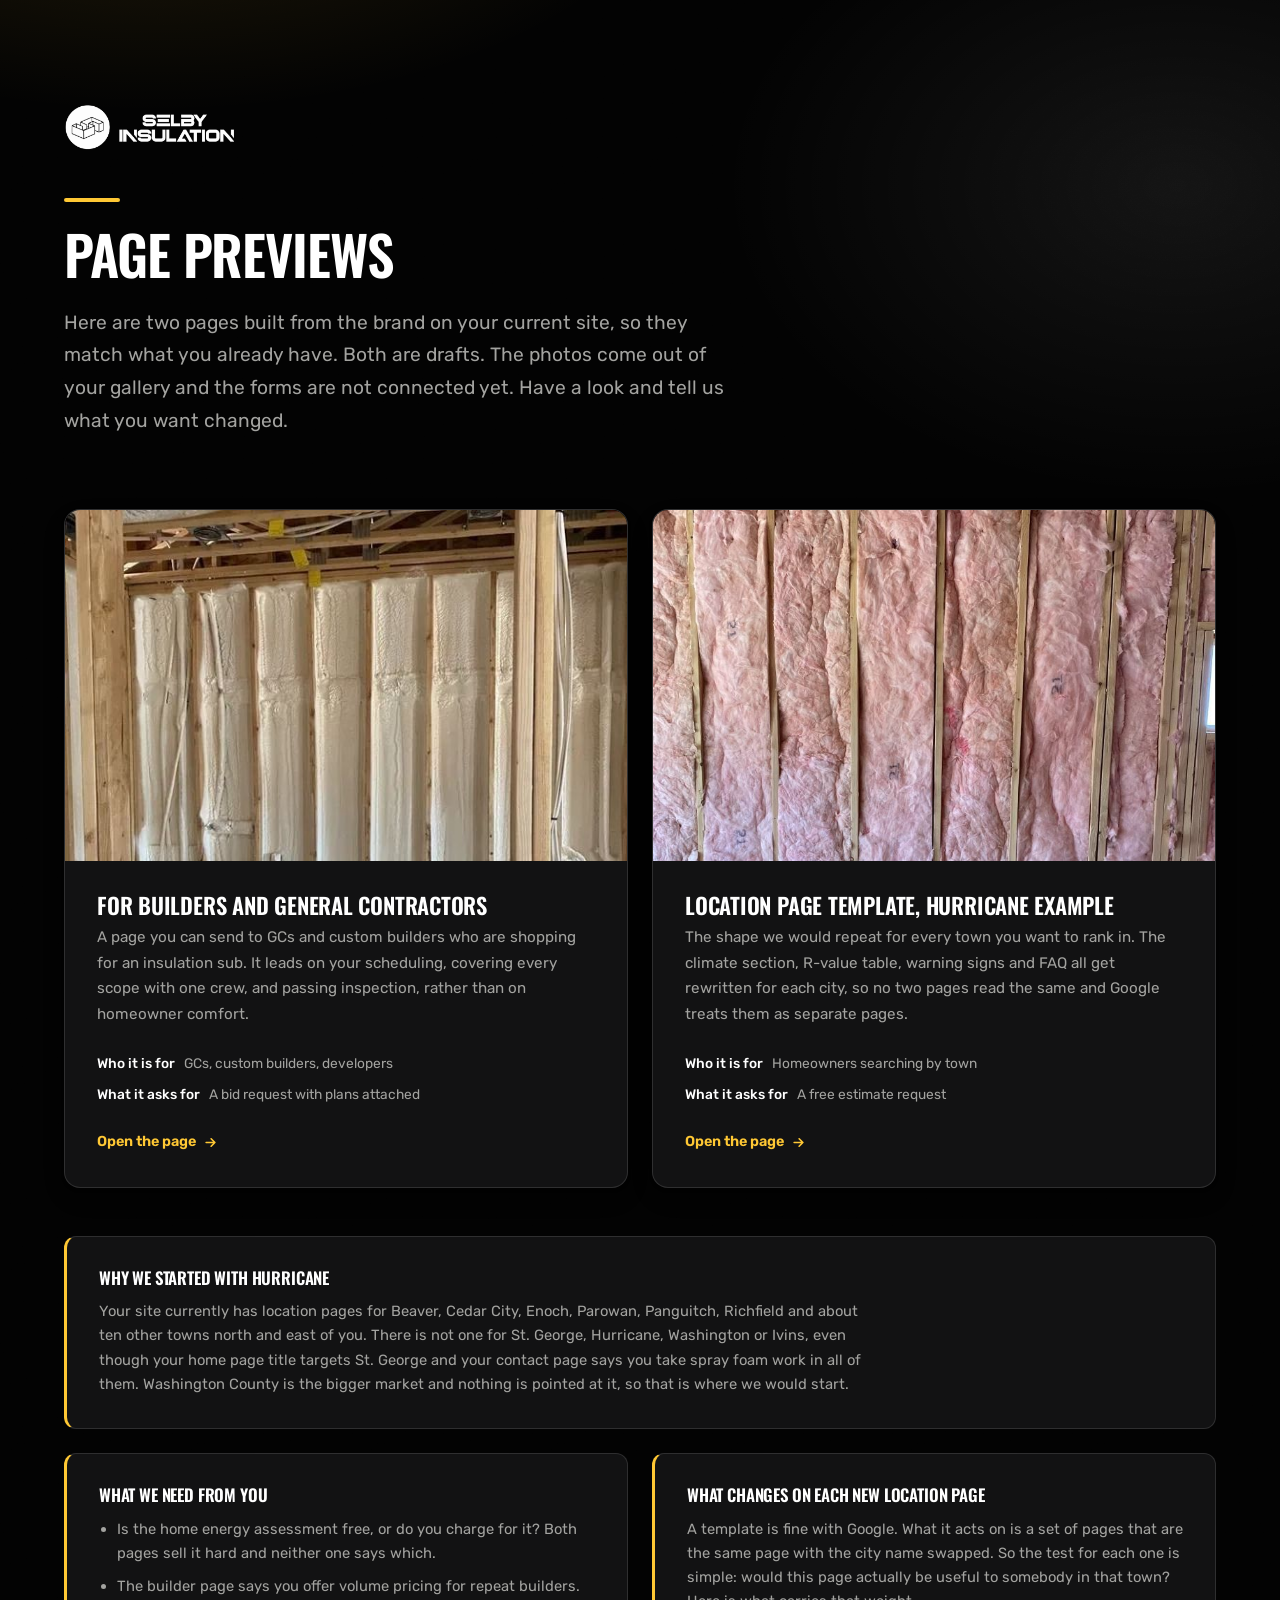
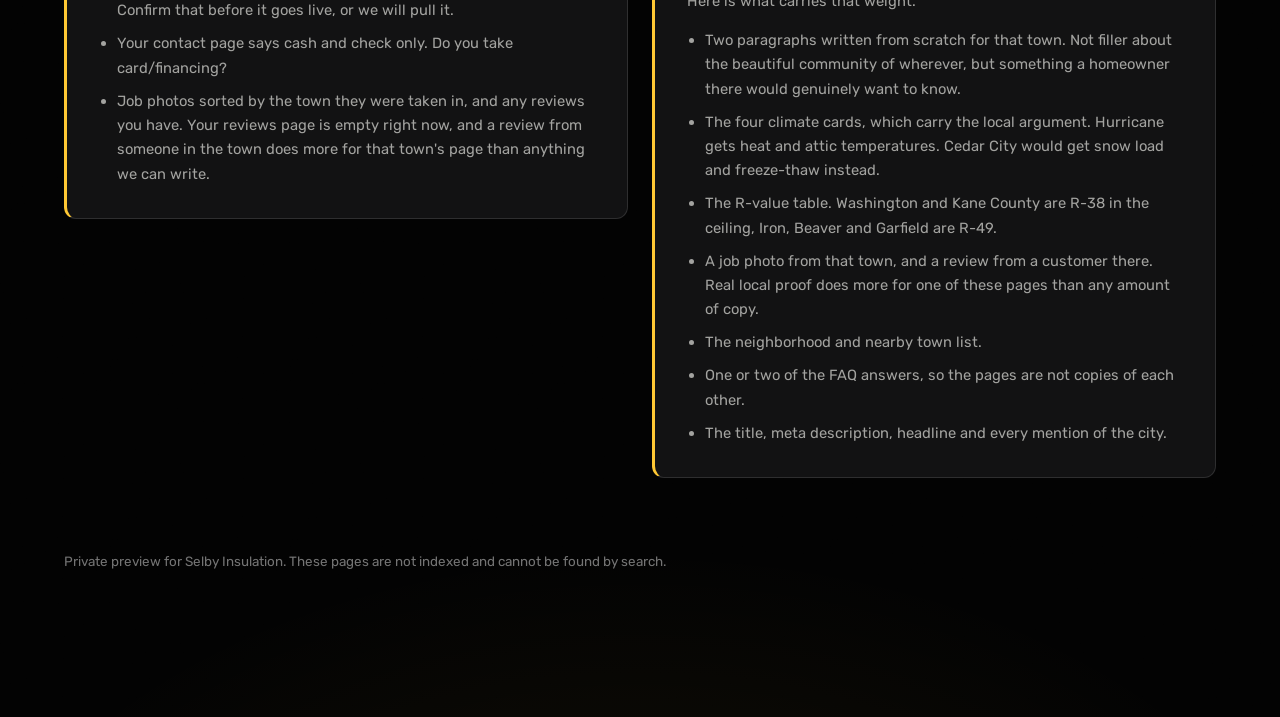
<file: index.html>
<!doctype html>
<html lang="en">
<head>
<meta charset="utf-8">
<meta name="viewport" content="width=device-width, initial-scale=1">
<title>Selby Insulation | Page Previews</title>
<meta name="description" content="Two draft pages for Selby Insulation: a landing page for builders and general contractors, and a location page template using Hurricane as the example.">
<meta name="robots" content="noindex, nofollow">
<link rel="preconnect" href="https://fonts.googleapis.com">
<link rel="preconnect" href="https://fonts.gstatic.com" crossorigin>
<link href="https://fonts.googleapis.com/css2?family=Oswald:wght@400;500;600;700&family=Rubik:wght@300;400;500;600&display=swap" rel="stylesheet">
<link rel="stylesheet" href="assets/site.css">
<link rel="icon" href="assets/selby-logo-dark.png">
<style>
  .choice {
    display: block; text-decoration: none; color: inherit;
    background: var(--ink-2); border: 1px solid var(--line-dark);
    border-radius: 16px; overflow: hidden; box-shadow: var(--e2);
    transition: transform .34s var(--spring), box-shadow .34s var(--spring);
  }
  .choice:hover { transform: translateY(-6px); box-shadow: var(--e3); }
  .choice:active { transform: translateY(-1px); }
  .choice:focus-visible { outline: 3px solid var(--gold); outline-offset: 4px; }
  .choice-shot { position: relative; aspect-ratio: 16/10; overflow: hidden; background: #000; }
  .choice-shot img { width: 100%; height: 100%; object-fit: cover; object-position: top center; transition: transform .6s var(--spring); }
  .choice:hover .choice-shot img { transform: scale(1.03); }
  .choice-body { padding: var(--s4); }
  .choice-body h3 { color: #fff; margin-bottom: .5rem; }
  .choice-body p { color: var(--muted-dark); font-size: .95rem; }
  .choice-go {
    display: inline-flex; align-items: center; gap: .45rem;
    margin-top: var(--s3); font-size: .9rem; font-weight: 600; color: var(--gold);
  }
  .meta-list { list-style: none; margin: var(--s3) 0 0; padding: 0; display: grid; gap: .45rem; }
  .meta-list li { font-size: .86rem; color: var(--muted-dark); display: flex; gap: .55rem; }
  .meta-list strong { color: #fff; font-weight: 500; }
  .note {
    background: var(--ink-2); border: 1px solid var(--line-dark); border-left: 3px solid var(--gold);
    border-radius: 12px; padding: var(--s4);
  }
  .note h3 { color: #fff; font-size: 1.05rem; margin-bottom: .8rem; }
  .note p, .note li { font-size: .92rem; color: var(--muted-dark); line-height: 1.65; }
  .note ul { margin: 0; padding-left: 1.1rem; display: grid; gap: .55rem; }
  .note-wide p { max-width: 86ch; }
  @media (min-width: 880px) { .choices { grid-template-columns: 1fr 1fr; } }
</style>
</head>
<body style="background: var(--ink);">

<main class="deep grain" style="min-height:100vh; padding: var(--s7) 0 var(--s8);">
  <div class="wrap">

    <img src="assets/selby-lockup-light.png" alt="Selby Insulation" style="height:46px; width:auto; display:block;">

    <div style="max-width:62ch; margin-top:var(--s5);">
      <div class="rule-gold"></div>
      <h1 style="color:#fff; font-size:clamp(2.2rem,5vw,3.4rem);">Page previews</h1>
      <p class="lede lede-dark" style="margin-top:var(--s3);">
        Here are two pages built from the brand on your current site, so they match what you already
        have. Both are drafts. The photos come out of your gallery and the forms are not connected
        yet. Have a look and tell us what you want changed.
      </p>
    </div>

    <div class="grid choices" style="margin-top:var(--s6);">

      <a class="choice" href="builders/">
        <div class="choice-shot">
          <img src="assets/gallery-009.jpg" alt="">
        </div>
        <div class="choice-body">
          <h3>For builders and general contractors</h3>
          <p>A page you can send to GCs and custom builders who are shopping for an insulation sub. It
            leads on your scheduling, covering every scope with one crew, and passing inspection,
            rather than on homeowner comfort.</p>
          <ul class="meta-list">
            <li><strong>Who it is for</strong> GCs, custom builders, developers</li>
            <li><strong>What it asks for</strong> A bid request with plans attached</li>
          </ul>
          <span class="choice-go">Open the page
            <svg width="15" height="15" viewBox="0 0 24 24" fill="none" stroke="currentColor" stroke-width="2.6" stroke-linecap="round" stroke-linejoin="round" aria-hidden="true"><path d="M5 12h14M13 6l6 6-6 6"/></svg>
          </span>
        </div>
      </a>

      <a class="choice" href="hurricane-ut/">
        <div class="choice-shot">
          <img src="assets/gallery-005.jpg" alt="">
        </div>
        <div class="choice-body">
          <h3>Location page template, Hurricane example</h3>
          <p>The shape we would repeat for every town you want to rank in. The climate section, R-value
            table, warning signs and FAQ all get rewritten for each city, so no two pages read the
            same and Google treats them as separate pages.</p>
          <ul class="meta-list">
            <li><strong>Who it is for</strong> Homeowners searching by town</li>
            <li><strong>What it asks for</strong> A free estimate request</li>
          </ul>
          <span class="choice-go">Open the page
            <svg width="15" height="15" viewBox="0 0 24 24" fill="none" stroke="currentColor" stroke-width="2.6" stroke-linecap="round" stroke-linejoin="round" aria-hidden="true"><path d="M5 12h14M13 6l6 6-6 6"/></svg>
          </span>
        </div>
      </a>

    </div>

    <div class="note note-wide" style="margin-top:var(--s5);">
      <h3>Why we started with Hurricane</h3>
      <p>Your site currently has location pages for Beaver, Cedar City, Enoch, Parowan, Panguitch,
        Richfield and about ten other towns north and east of you. There is not one for St. George,
        Hurricane, Washington or Ivins, even though your home page title targets St. George and your
        contact page says you take spray foam work in all of them. Washington County is the bigger
        market and nothing is pointed at it, so that is where we would start.</p>
    </div>

    <div class="grid g2-lg" style="margin-top:var(--s3); align-items:start;">
      <div class="note">
        <h3>What we need from you</h3>
        <ul>
          <li>Is the home energy assessment free, or do you charge for it? Both pages sell it hard and
            neither one says which.</li>
          <li>The builder page says you offer volume pricing for repeat builders. Confirm that before
            it goes live, or we will pull it.</li>
          <li>Your contact page says cash and check only. Do you take card/financing?</li>
          <li>Job photos sorted by the town they were taken in, and any reviews you have. Your reviews
            page is empty right now, and a review from someone in the town does more for that town's
            page than anything we can write.</li>
        </ul>
      </div>
      <div class="note">
        <h3>What changes on each new location page</h3>
        <p style="margin:0 0 .9rem;">A template is fine with Google. What it acts on is a set of pages
          that are the same page with the city name swapped. So the test for each one is simple: would
          this page actually be useful to somebody in that town? Here is what carries that weight.</p>
        <ul>
          <li>Two paragraphs written from scratch for that town. Not filler about the beautiful
            community of wherever, but something a homeowner there would genuinely want to know.</li>
          <li>The four climate cards, which carry the local argument. Hurricane gets heat and attic
            temperatures. Cedar City would get snow load and freeze-thaw instead.</li>
          <li>The R-value table. Washington and Kane County are R-38 in the ceiling, Iron, Beaver and
            Garfield are R-49.</li>
          <li>A job photo from that town, and a review from a customer there. Real local proof does
            more for one of these pages than any amount of copy.</li>
          <li>The neighborhood and nearby town list.</li>
          <li>One or two of the FAQ answers, so the pages are not copies of each other.</li>
          <li>The title, meta description, headline and every mention of the city.</li>
        </ul>
      </div>
    </div>

    <p style="margin-top:var(--s6); font-size:.84rem; color:rgba(255,255,255,.45);">
      Private preview for Selby Insulation. These pages are not indexed and cannot be found by search.
    </p>

  </div>
</main>

</body>
</html>
</file>
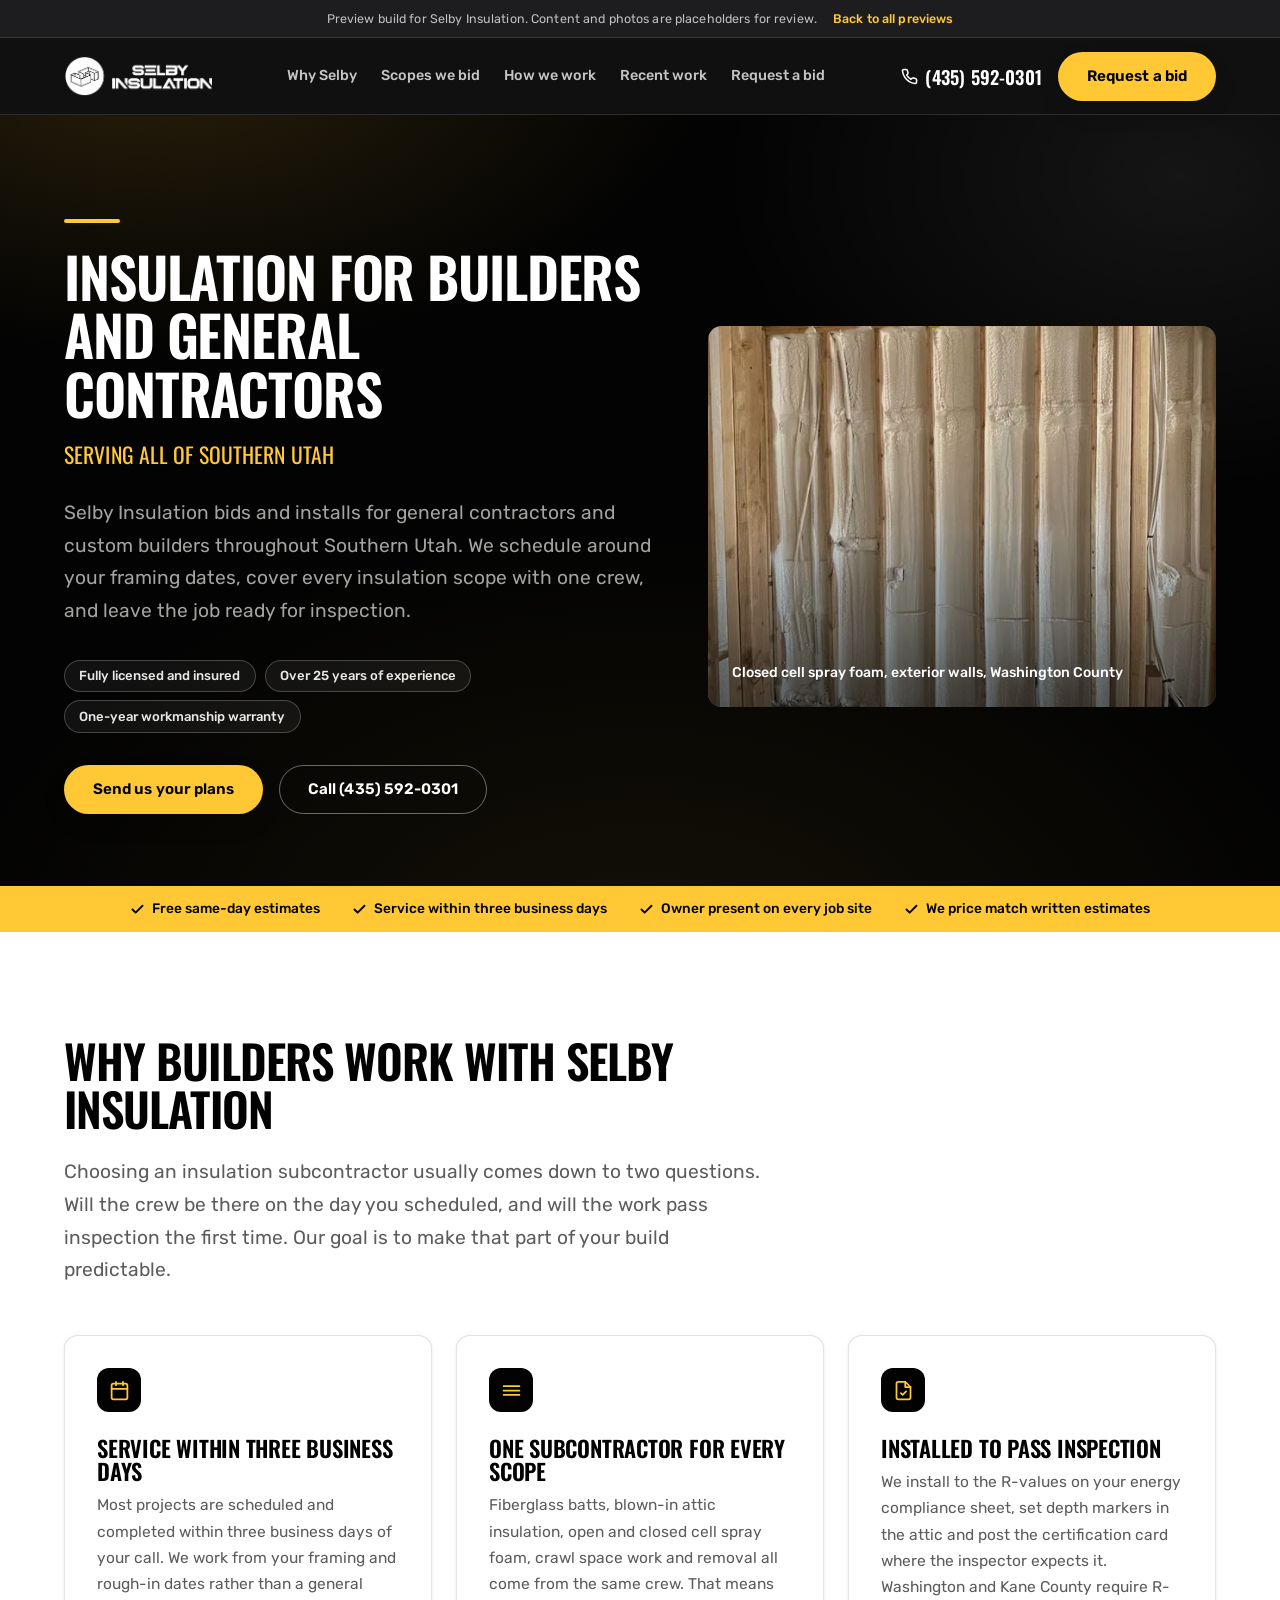
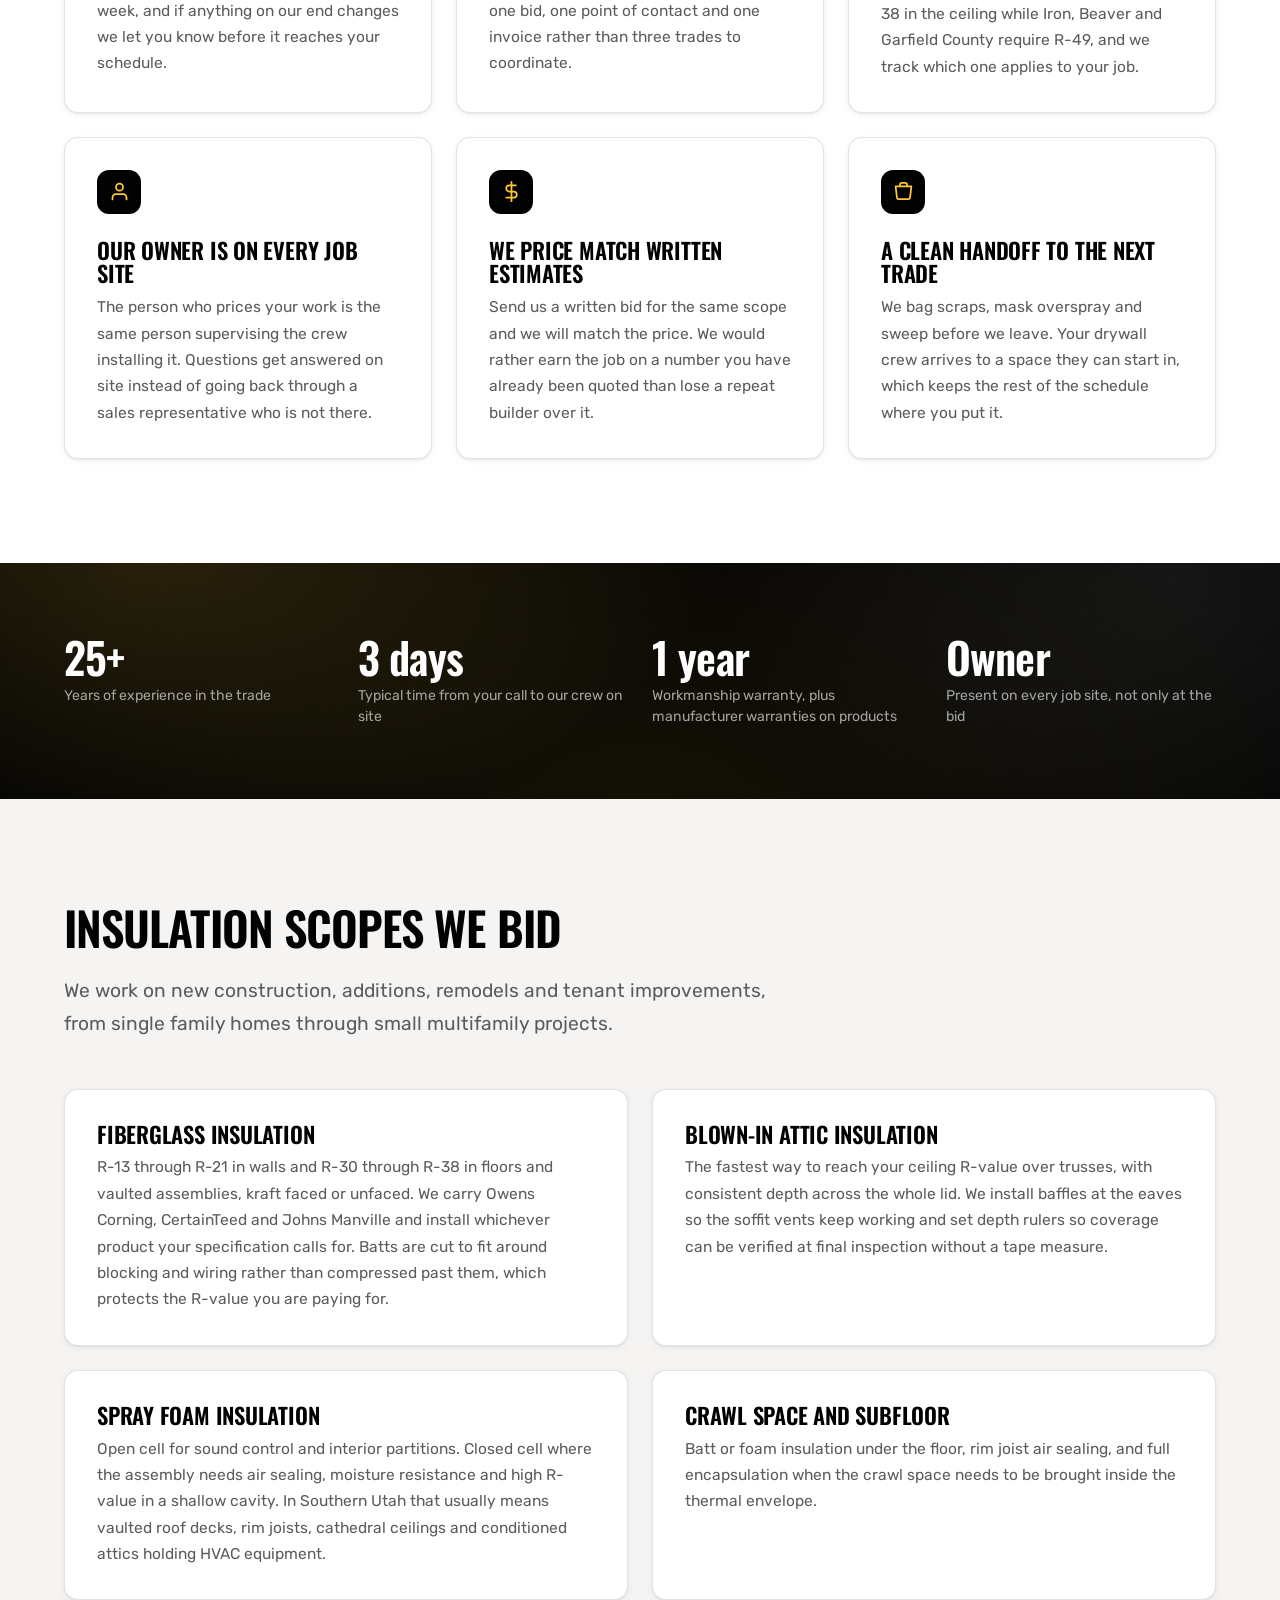
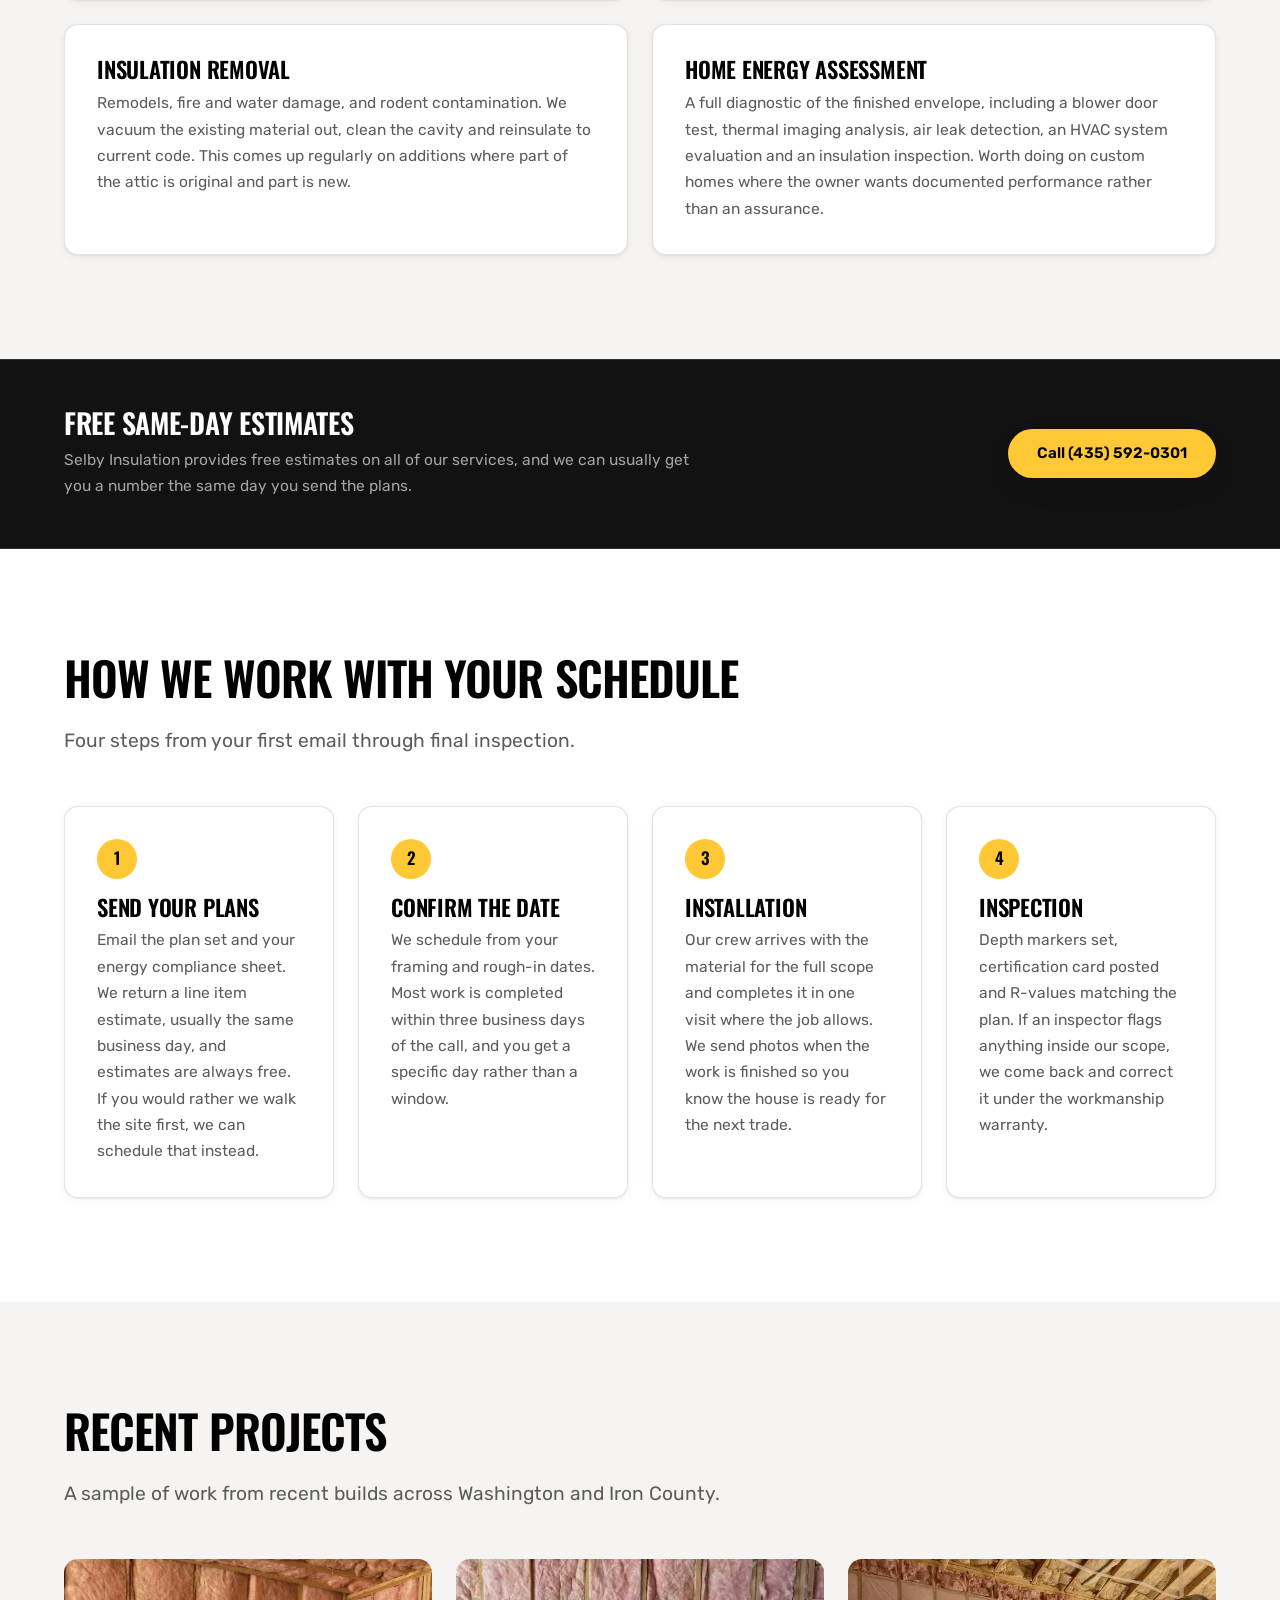
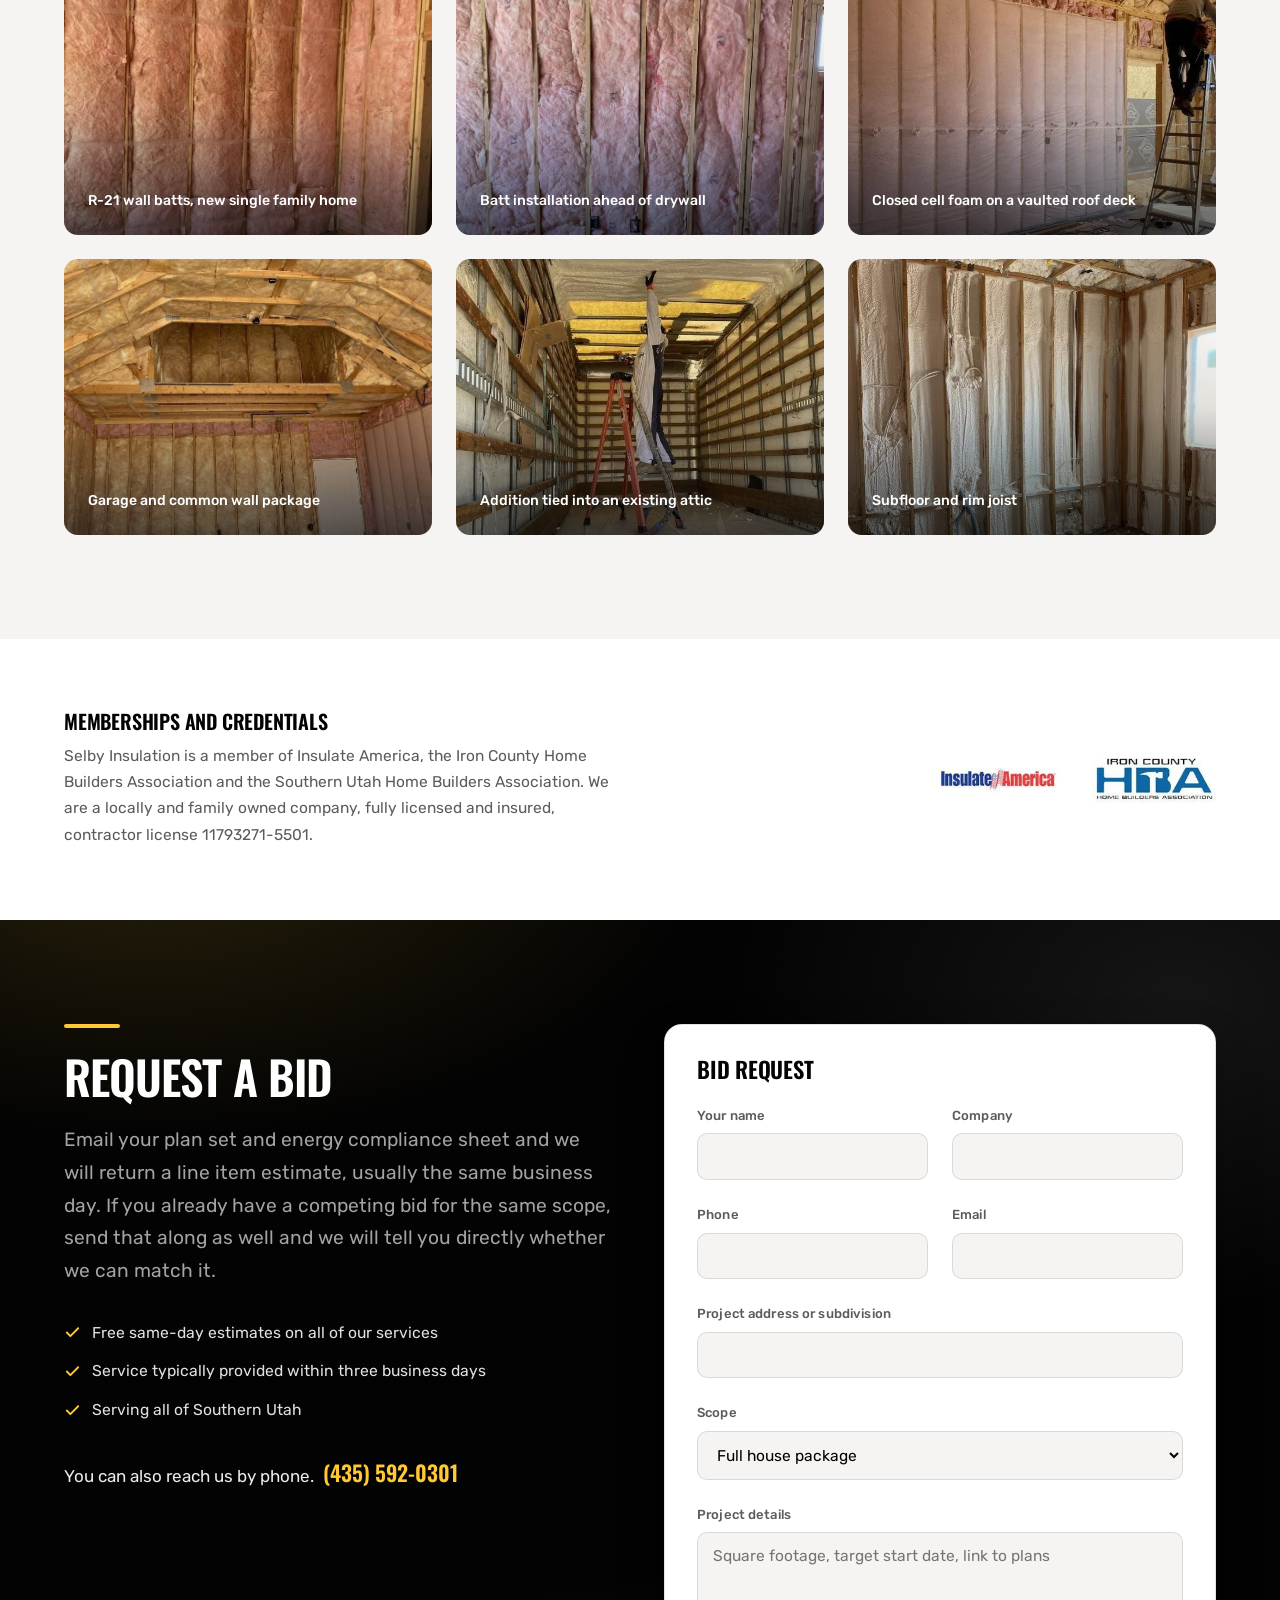
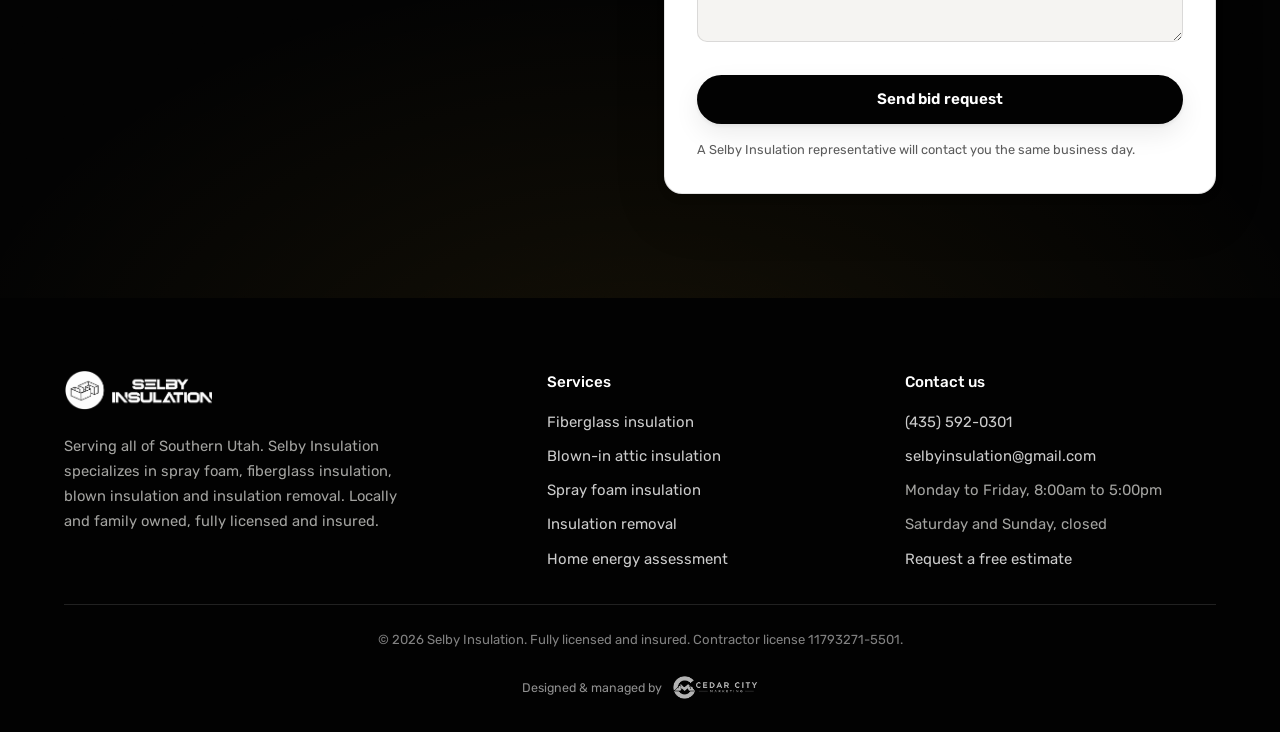
<file: builders/index.html>
<!doctype html>
<html lang="en">
<head>
<meta charset="utf-8">
<meta name="viewport" content="width=device-width, initial-scale=1">
<title>Insulation for Builders &amp; General Contractors | Selby Insulation</title>
<meta name="description" content="Selby Insulation bids and installs fiberglass, blown-in and spray foam insulation for general contractors and custom builders across Southern Utah. Free same-day estimates, service within three business days.">
<meta name="robots" content="noindex, nofollow">
<link rel="preconnect" href="https://fonts.googleapis.com">
<link rel="preconnect" href="https://fonts.gstatic.com" crossorigin>
<link href="https://fonts.googleapis.com/css2?family=Oswald:wght@400;500;600;700&family=Rubik:wght@300;400;500;600&display=swap" rel="stylesheet">
<link rel="stylesheet" href="../assets/site.css">
<link rel="icon" href="../assets/selby-logo-dark.png">
</head>
<body>

<div class="preview-ribbon">
  <div class="wrap">
    <span>Preview build for Selby Insulation. Content and photos are placeholders for review.</span>
    <a href="../">Back to all previews</a>
  </div>
</div>

<header class="site-header">
  <div class="wrap header-row">
    <a class="brand" href="#top" aria-label="Selby Insulation home">
      <img src="../assets/selby-lockup-light.png" alt="Selby Insulation">
    </a>
    <nav class="nav" aria-label="Primary">
      <a href="#why">Why Selby</a>
      <a href="#scopes">Scopes we bid</a>
      <a href="#process">How we work</a>
      <a href="#work">Recent work</a>
      <a href="#bid">Request a bid</a>
    </nav>
    <div class="header-cta">
      <a class="phone-link" href="tel:+14355920301">
        <svg width="17" height="17" viewBox="0 0 24 24" fill="none" stroke="currentColor" stroke-width="2.2" stroke-linecap="round" stroke-linejoin="round" aria-hidden="true"><path d="M22 16.9v3a2 2 0 0 1-2.2 2 19.8 19.8 0 0 1-8.6-3.1 19.5 19.5 0 0 1-6-6A19.8 19.8 0 0 1 2.1 4.2 2 2 0 0 1 4.1 2h3a2 2 0 0 1 2 1.7c.1 1 .4 1.9.7 2.8a2 2 0 0 1-.5 2.1L8.1 9.9a16 16 0 0 0 6 6l1.3-1.2a2 2 0 0 1 2.1-.5c.9.3 1.8.6 2.8.7a2 2 0 0 1 1.7 2Z"/></svg>
        <span>(435) 592-0301</span>
      </a>
      <a class="phone-icon" href="tel:+14355920301" aria-label="Call Selby Insulation at (435) 592-0301">
        <svg width="18" height="18" viewBox="0 0 24 24" fill="none" stroke="currentColor" stroke-width="2.2" stroke-linecap="round" stroke-linejoin="round" aria-hidden="true"><path d="M22 16.9v3a2 2 0 0 1-2.2 2 19.8 19.8 0 0 1-8.6-3.1 19.5 19.5 0 0 1-6-6A19.8 19.8 0 0 1 2.1 4.2 2 2 0 0 1 4.1 2h3a2 2 0 0 1 2 1.7c.1 1 .4 1.9.7 2.8a2 2 0 0 1-.5 2.1L8.1 9.9a16 16 0 0 0 6 6l1.3-1.2a2 2 0 0 1 2.1-.5c.9.3 1.8.6 2.8.7a2 2 0 0 1 1.7 2Z"/></svg>
      </a>
      <a class="btn btn-gold" href="#bid"><span>Request a bid</span></a>
    </div>
  </div>
</header>

<main id="top">

  <!-- HERO -->
  <section class="deep grain" style="padding: var(--s7) 0 var(--s6);">
    <div class="wrap">
      <div style="display:grid; gap:var(--s5); align-items:center;" class="hero-grid">
        <div style="max-width:640px;">
          <div class="rule-gold"></div>
          <h1 style="color:#fff; font-size:clamp(2.3rem,4.9vw,3.5rem);">Insulation for Builders and General Contractors</h1>
          <p class="hero-sub">Serving all of Southern Utah</p>
          <p class="lede lede-dark" style="margin-top:var(--s3); max-width:56ch;">
            Selby Insulation bids and installs for general contractors and custom builders throughout
            Southern Utah. We schedule around your framing dates, cover every insulation scope with one
            crew, and leave the job ready for inspection.
          </p>
          <ul class="hero-badges">
            <li>Fully licensed and insured</li>
            <li>Over 25 years of experience</li>
            <li>One-year workmanship warranty</li>
          </ul>
          <div style="display:flex; flex-wrap:wrap; gap:var(--s2); margin-top:var(--s4);">
            <a class="btn btn-gold" href="#bid"><span>Send us your plans</span></a>
            <a class="btn btn-ghost-dark" href="tel:+14355920301"><span>Call (435) 592-0301</span></a>
          </div>
        </div>

        <div class="photo photo-zoom" style="aspect-ratio: 4 / 3;">
          <img src="../assets/gallery-009.jpg" alt="Closed cell spray foam applied between wall studs on a framed job site">
          <div class="photo-cap">Closed cell spray foam, exterior walls, Washington County</div>
        </div>
      </div>
    </div>
  </section>

  <div class="trustbar">
    <div class="wrap">
      <ul>
        <li><svg width="15" height="15" viewBox="0 0 24 24" fill="none" stroke="currentColor" stroke-width="3" stroke-linecap="round" stroke-linejoin="round" aria-hidden="true"><path d="M20 6 9 17l-5-5"/></svg> Free same-day estimates</li>
        <li><svg width="15" height="15" viewBox="0 0 24 24" fill="none" stroke="currentColor" stroke-width="3" stroke-linecap="round" stroke-linejoin="round" aria-hidden="true"><path d="M20 6 9 17l-5-5"/></svg> Service within three business days</li>
        <li><svg width="15" height="15" viewBox="0 0 24 24" fill="none" stroke="currentColor" stroke-width="3" stroke-linecap="round" stroke-linejoin="round" aria-hidden="true"><path d="M20 6 9 17l-5-5"/></svg> Owner present on every job site</li>
        <li><svg width="15" height="15" viewBox="0 0 24 24" fill="none" stroke="currentColor" stroke-width="3" stroke-linecap="round" stroke-linejoin="round" aria-hidden="true"><path d="M20 6 9 17l-5-5"/></svg> We price match written estimates</li>
      </ul>
    </div>
  </div>

  <!-- WHY -->
  <section class="section" id="why">
    <div class="wrap">
      <div style="max-width:64ch; margin-bottom:var(--s5);">
        <h2>Why Builders Work With Selby Insulation</h2>
        <p class="lede" style="margin-top:var(--s3);">
          Choosing an insulation subcontractor usually comes down to two questions. Will the crew be
          there on the day you scheduled, and will the work pass inspection the first time. Our goal is
          to make that part of your build predictable.
        </p>
      </div>

      <div class="grid g2 g3">
        <article class="card">
          <span class="icon-chip" aria-hidden="true"><svg width="21" height="21" viewBox="0 0 24 24" fill="none" stroke="currentColor" stroke-width="2" stroke-linecap="round" stroke-linejoin="round"><rect x="3" y="4" width="18" height="18" rx="2"/><path d="M16 2v4M8 2v4M3 10h18"/></svg></span>
          <h3>Service within three business days</h3>
          <p>Most projects are scheduled and completed within three business days of your call. We work
            from your framing and rough-in dates rather than a general week, and if anything on our end
            changes we let you know before it reaches your schedule.</p>
        </article>

        <article class="card">
          <span class="icon-chip" aria-hidden="true"><svg width="21" height="21" viewBox="0 0 24 24" fill="none" stroke="currentColor" stroke-width="2" stroke-linecap="round" stroke-linejoin="round"><path d="M3 7h18M3 12h18M3 17h18"/></svg></span>
          <h3>One subcontractor for every scope</h3>
          <p>Fiberglass batts, blown-in attic insulation, open and closed cell spray foam, crawl space
            work and removal all come from the same crew. That means one bid, one point of contact and
            one invoice rather than three trades to coordinate.</p>
        </article>

        <article class="card">
          <span class="icon-chip" aria-hidden="true"><svg width="21" height="21" viewBox="0 0 24 24" fill="none" stroke="currentColor" stroke-width="2" stroke-linecap="round" stroke-linejoin="round"><path d="M14 2H6a2 2 0 0 0-2 2v16a2 2 0 0 0 2 2h12a2 2 0 0 0 2-2V8z"/><path d="M14 2v6h6M9 15l2 2 4-4"/></svg></span>
          <h3>Installed to pass inspection</h3>
          <p>We install to the R-values on your energy compliance sheet, set depth markers in the attic
            and post the certification card where the inspector expects it. Washington and Kane County
            require R-38 in the ceiling while Iron, Beaver and Garfield County require R-49, and we
            track which one applies to your job.</p>
        </article>

        <article class="card">
          <span class="icon-chip" aria-hidden="true"><svg width="21" height="21" viewBox="0 0 24 24" fill="none" stroke="currentColor" stroke-width="2" stroke-linecap="round" stroke-linejoin="round"><path d="M20 21v-2a4 4 0 0 0-4-4H8a4 4 0 0 0-4 4v2"/><circle cx="12" cy="7" r="4"/></svg></span>
          <h3>Our owner is on every job site</h3>
          <p>The person who prices your work is the same person supervising the crew installing it.
            Questions get answered on site instead of going back through a sales representative who is
            not there.</p>
        </article>

        <article class="card">
          <span class="icon-chip" aria-hidden="true"><svg width="21" height="21" viewBox="0 0 24 24" fill="none" stroke="currentColor" stroke-width="2" stroke-linecap="round" stroke-linejoin="round"><path d="M12 1v22M17 5H9.5a3.5 3.5 0 0 0 0 7h5a3.5 3.5 0 0 1 0 7H6"/></svg></span>
          <h3>We price match written estimates</h3>
          <p>Send us a written bid for the same scope and we will match the price. We would rather earn
            the job on a number you have already been quoted than lose a repeat builder over it.</p>
        </article>

        <article class="card">
          <span class="icon-chip" aria-hidden="true"><svg width="21" height="21" viewBox="0 0 24 24" fill="none" stroke="currentColor" stroke-width="2" stroke-linecap="round" stroke-linejoin="round"><path d="M3 6h18l-1.5 13a2 2 0 0 1-2 1.8H6.5a2 2 0 0 1-2-1.8z"/><path d="M8 6V4a2 2 0 0 1 2-2h4a2 2 0 0 1 2 2v2"/></svg></span>
          <h3>A clean handoff to the next trade</h3>
          <p>We bag scraps, mask overspray and sweep before we leave. Your drywall crew arrives to a
            space they can start in, which keeps the rest of the schedule where you put it.</p>
        </article>
      </div>
    </div>
  </section>

  <!-- STATS -->
  <section class="deep grain section-sm">
    <div class="wrap">
      <div class="stat-row">
        <div>
          <div class="stat-num" style="color:#fff;">25+</div>
          <div class="stat-label">Years of experience in the trade</div>
        </div>
        <div>
          <div class="stat-num" style="color:#fff;">3 days</div>
          <div class="stat-label">Typical time from your call to our crew on site</div>
        </div>
        <div>
          <div class="stat-num" style="color:#fff;">1 year</div>
          <div class="stat-label">Workmanship warranty, plus manufacturer warranties on products</div>
        </div>
        <div>
          <div class="stat-num" style="color:#fff;">Owner</div>
          <div class="stat-label">Present on every job site, not only at the bid</div>
        </div>
      </div>
    </div>
  </section>

  <!-- SCOPES -->
  <section class="section surface-bone" id="scopes">
    <div class="wrap">
      <div style="max-width:64ch; margin-bottom:var(--s5);">
        <h2>Insulation Scopes We Bid</h2>
        <p class="lede" style="margin-top:var(--s3);">
          We work on new construction, additions, remodels and tenant improvements, from single family
          homes through small multifamily projects.
        </p>
      </div>

      <div class="grid g2-lg">
        <article class="card">
          <h3>Fiberglass Insulation</h3>
          <p>R-13 through R-21 in walls and R-30 through R-38 in floors and vaulted assemblies, kraft
            faced or unfaced. We carry Owens Corning, CertainTeed and Johns Manville and install
            whichever product your specification calls for. Batts are cut to fit around blocking and
            wiring rather than compressed past them, which protects the R-value you are paying for.</p>
        </article>

        <article class="card">
          <h3>Blown-In Attic Insulation</h3>
          <p>The fastest way to reach your ceiling R-value over trusses, with consistent depth across
            the whole lid. We install baffles at the eaves so the soffit vents keep working and set
            depth rulers so coverage can be verified at final inspection without a tape measure.</p>
        </article>

        <article class="card">
          <h3>Spray Foam Insulation</h3>
          <p>Open cell for sound control and interior partitions. Closed cell where the assembly needs
            air sealing, moisture resistance and high R-value in a shallow cavity. In Southern Utah
            that usually means vaulted roof decks, rim joists, cathedral ceilings and conditioned
            attics holding HVAC equipment.</p>
        </article>

        <article class="card">
          <h3>Crawl Space and Subfloor</h3>
          <p>Batt or foam insulation under the floor, rim joist air sealing, and full encapsulation
            when the crawl space needs to be brought inside the thermal envelope.</p>
        </article>

        <article class="card">
          <h3>Insulation Removal</h3>
          <p>Remodels, fire and water damage, and rodent contamination. We vacuum the existing material
            out, clean the cavity and reinsulate to current code. This comes up regularly on additions
            where part of the attic is original and part is new.</p>
        </article>

        <article class="card">
          <h3>Home Energy Assessment</h3>
          <p>A full diagnostic of the finished envelope, including a blower door test, thermal imaging
            analysis, air leak detection, an HVAC system evaluation and an insulation inspection. Worth
            doing on custom homes where the owner wants documented performance rather than an
            assurance.</p>
        </article>
      </div>
    </div>
  </section>

  <!-- FREE ESTIMATE BAND -->
  <section class="band">
    <div class="wrap band-inner">
      <div style="max-width:58ch;">
        <h3 style="color:#fff;">Free Same-Day Estimates</h3>
        <p style="margin-top:.6rem; color:var(--muted-dark); font-size:.97rem;">
          Selby Insulation provides free estimates on all of our services, and we can usually get you a
          number the same day you send the plans.
        </p>
      </div>
      <a class="btn btn-gold" href="tel:+14355920301"><span>Call (435) 592-0301</span></a>
    </div>
  </section>

  <!-- PROCESS -->
  <section class="section" id="process">
    <div class="wrap">
      <div style="max-width:64ch; margin-bottom:var(--s5);">
        <h2>How We Work With Your Schedule</h2>
        <p class="lede" style="margin-top:var(--s3);">
          Four steps from your first email through final inspection.
        </p>
      </div>

      <div class="grid g2 g3 g4">
        <article class="card">
          <span class="card-num">1</span>
          <h3>Send your plans</h3>
          <p>Email the plan set and your energy compliance sheet. We return a line item estimate,
            usually the same business day, and estimates are always free. If you would rather we walk
            the site first, we can schedule that instead.</p>
        </article>
        <article class="card">
          <span class="card-num">2</span>
          <h3>Confirm the date</h3>
          <p>We schedule from your framing and rough-in dates. Most work is completed within three
            business days of the call, and you get a specific day rather than a window.</p>
        </article>
        <article class="card">
          <span class="card-num">3</span>
          <h3>Installation</h3>
          <p>Our crew arrives with the material for the full scope and completes it in one visit where
            the job allows. We send photos when the work is finished so you know the house is ready for
            the next trade.</p>
        </article>
        <article class="card">
          <span class="card-num">4</span>
          <h3>Inspection</h3>
          <p>Depth markers set, certification card posted and R-values matching the plan. If an
            inspector flags anything inside our scope, we come back and correct it under the
            workmanship warranty.</p>
        </article>
      </div>
    </div>
  </section>

  <!-- WORK -->
  <section class="section surface-bone" id="work">
    <div class="wrap">
      <div style="max-width:64ch; margin-bottom:var(--s5);">
        <h2>Recent Projects</h2>
        <p class="lede" style="margin-top:var(--s3);">
          A sample of work from recent builds across Washington and Iron County.
        </p>
      </div>
      <div class="grid g2 g3">
        <div class="photo photo-zoom" style="aspect-ratio:4/3;">
          <img src="../assets/gallery-002.jpg" alt="Fiberglass batt insulation installed in exterior walls of a new home">
          <div class="photo-cap">R-21 wall batts, new single family home</div>
        </div>
        <div class="photo photo-zoom" style="aspect-ratio:4/3;">
          <img src="../assets/gallery-005.jpg" alt="Full wall of kraft faced fiberglass batts between studs">
          <div class="photo-cap">Batt installation ahead of drywall</div>
        </div>
        <div class="photo photo-zoom" style="aspect-ratio:4/3;">
          <img src="../assets/gallery-010.jpg" alt="Spray foam insulation in a framed wall cavity">
          <div class="photo-cap">Closed cell foam on a vaulted roof deck</div>
        </div>
        <div class="photo photo-zoom" style="aspect-ratio:4/3;">
          <img src="../assets/gallery-003.jpg" alt="Insulated wall assembly on an active job site">
          <div class="photo-cap">Garage and common wall package</div>
        </div>
        <div class="photo photo-zoom" style="aspect-ratio:4/3;">
          <img src="../assets/gallery-006.jpg" alt="Insulation work in progress in a residential build">
          <div class="photo-cap">Addition tied into an existing attic</div>
        </div>
        <div class="photo photo-zoom" style="aspect-ratio:4/3;">
          <img src="../assets/gallery-008.jpg" alt="Completed insulation in a residential framing bay">
          <div class="photo-cap">Subfloor and rim joist</div>
        </div>
      </div>
    </div>
  </section>

  <!-- AFFILIATIONS -->
  <section class="section-sm">
    <div class="wrap">
      <div style="display:grid; gap:var(--s4); align-items:center;" class="affil-grid">
        <div style="max-width:52ch;">
          <h3 style="font-size:1.25rem;">Memberships and Credentials</h3>
          <p style="margin-top:.7rem; color:var(--muted); font-size:.97rem;">
            Selby Insulation is a member of Insulate America, the Iron County Home Builders Association
            and the Southern Utah Home Builders Association. We are a locally and family owned company,
            fully licensed and insured, contractor license 11793271-5501.
          </p>
        </div>
        <div style="display:flex; flex-wrap:wrap; gap:var(--s4); align-items:center;">
          <img src="../assets/badge-insulate-america.jpg" alt="Insulate America member" style="height:62px; width:auto; border-radius:8px;">
          <img src="../assets/badge-hba.jpg" alt="Home Builders Association member" style="height:62px; width:auto; border-radius:8px;">
        </div>
      </div>
    </div>
  </section>

  <!-- BID -->
  <section class="deep grain section" id="bid">
    <div class="wrap">
      <div style="display:grid; gap:var(--s5);" class="bid-grid">
        <div style="max-width:50ch;">
          <div class="rule-gold"></div>
          <h2 style="color:#fff;">Request a Bid</h2>
          <p class="lede lede-dark" style="margin-top:var(--s3);">
            Email your plan set and energy compliance sheet and we will return a line item estimate,
            usually the same business day. If you already have a competing bid for the same scope, send
            that along as well and we will tell you directly whether we can match it.
          </p>
          <ul class="ticklist" style="margin-top:var(--s4); color:rgba(255,255,255,.88);">
            <li><svg width="17" height="17" viewBox="0 0 24 24" fill="none" stroke="currentColor" stroke-width="2.6" stroke-linecap="round" stroke-linejoin="round"><path d="M20 6 9 17l-5-5"/></svg> Free same-day estimates on all of our services</li>
            <li><svg width="17" height="17" viewBox="0 0 24 24" fill="none" stroke="currentColor" stroke-width="2.6" stroke-linecap="round" stroke-linejoin="round"><path d="M20 6 9 17l-5-5"/></svg> Service typically provided within three business days</li>
            <li><svg width="17" height="17" viewBox="0 0 24 24" fill="none" stroke="currentColor" stroke-width="2.6" stroke-linecap="round" stroke-linejoin="round"><path d="M20 6 9 17l-5-5"/></svg> Serving all of Southern Utah</li>
          </ul>
          <p style="margin-top:var(--s4); color:rgba(255,255,255,.92);">
            You can also reach us by phone.
            <a href="tel:+14355920301" style="font-family:Oswald,sans-serif; font-size:1.35rem; font-weight:600; color:var(--gold); text-decoration:none; display:inline-block; margin-left:.3rem;">(435) 592-0301</a>
          </p>
        </div>

        <form class="form-card" onsubmit="event.preventDefault(); this.querySelector('.form-note').textContent='Preview only. This form is not wired up yet.';">
          <h3 style="margin-bottom:var(--s3);">Bid Request</h3>
          <div style="display:grid; gap:0 var(--s3);" class="form-two">
            <label class="field"><span>Your name</span><input type="text" name="name" autocomplete="name" required></label>
            <label class="field"><span>Company</span><input type="text" name="company" autocomplete="organization"></label>
            <label class="field"><span>Phone</span><input type="tel" name="phone" autocomplete="tel" required></label>
            <label class="field"><span>Email</span><input type="email" name="email" autocomplete="email" required></label>
          </div>
          <label class="field"><span>Project address or subdivision</span><input type="text" name="address"></label>
          <label class="field">
            <span>Scope</span>
            <select name="scope">
              <option>Full house package</option>
              <option>Attic only</option>
              <option>Spray foam</option>
              <option>Crawl space or subfloor</option>
              <option>Insulation removal</option>
              <option>Home energy assessment</option>
              <option>Not sure yet</option>
            </select>
          </label>
          <label class="field"><span>Project details</span><textarea name="notes" placeholder="Square footage, target start date, link to plans"></textarea></label>
          <button class="btn btn-ink" type="submit" style="width:100%;"><span>Send bid request</span></button>
          <p class="form-note">A Selby Insulation representative will contact you the same business day.</p>
        </form>
      </div>
    </div>
  </section>

</main>

<footer class="site-footer">
  <div class="wrap">
    <div class="footer-grid">
      <div>
        <img src="../assets/selby-lockup-light.png" alt="Selby Insulation" style="height:40px; width:auto; display:block; margin-bottom:var(--s3);">
        <p style="max-width:40ch; font-size:.92rem;">
          Serving all of Southern Utah. Selby Insulation specializes in spray foam, fiberglass
          insulation, blown insulation and insulation removal. Locally and family owned, fully licensed
          and insured.
        </p>
      </div>
      <div>
        <div class="footer-head">Services</div>
        <ul class="footer-list">
          <li><a href="#scopes">Fiberglass insulation</a></li>
          <li><a href="#scopes">Blown-in attic insulation</a></li>
          <li><a href="#scopes">Spray foam insulation</a></li>
          <li><a href="#scopes">Insulation removal</a></li>
          <li><a href="#scopes">Home energy assessment</a></li>
        </ul>
      </div>
      <div>
        <div class="footer-head">Contact us</div>
        <ul class="footer-list">
          <li><a href="tel:+14355920301">(435) 592-0301</a></li>
          <li><a href="mailto:selbyinsulation@gmail.com">selbyinsulation@gmail.com</a></li>
          <li>Monday to Friday, 8:00am to 5:00pm</li>
          <li>Saturday and Sunday, closed</li>
          <li><a href="#bid">Request a free estimate</a></li>
        </ul>
      </div>
    </div>
    <div class="footer-bottom">
      <div>&copy; 2026 Selby Insulation. Fully licensed and insured. Contractor license 11793271-5501.</div>
      <a class="agency-credit" href="https://cedarcitymarketing.com/web-design" target="_blank" rel="noopener">
        <span>Designed &amp; managed by</span>
        <img src="../assets/ccm-logo-white.png" alt="Cedar City Marketing">
      </a>
    </div>
  </div>
</footer>

<style>
  @media (min-width: 980px) {
    .hero-grid { grid-template-columns: 1.08fr .92fr; }
    .bid-grid  { grid-template-columns: 1fr 1fr; align-items: start; }
    .affil-grid{ grid-template-columns: 1fr auto; }
  }
  @media (min-width: 560px) {
    .form-two { grid-template-columns: 1fr 1fr; }
  }
</style>

</body>
</html>
</file>
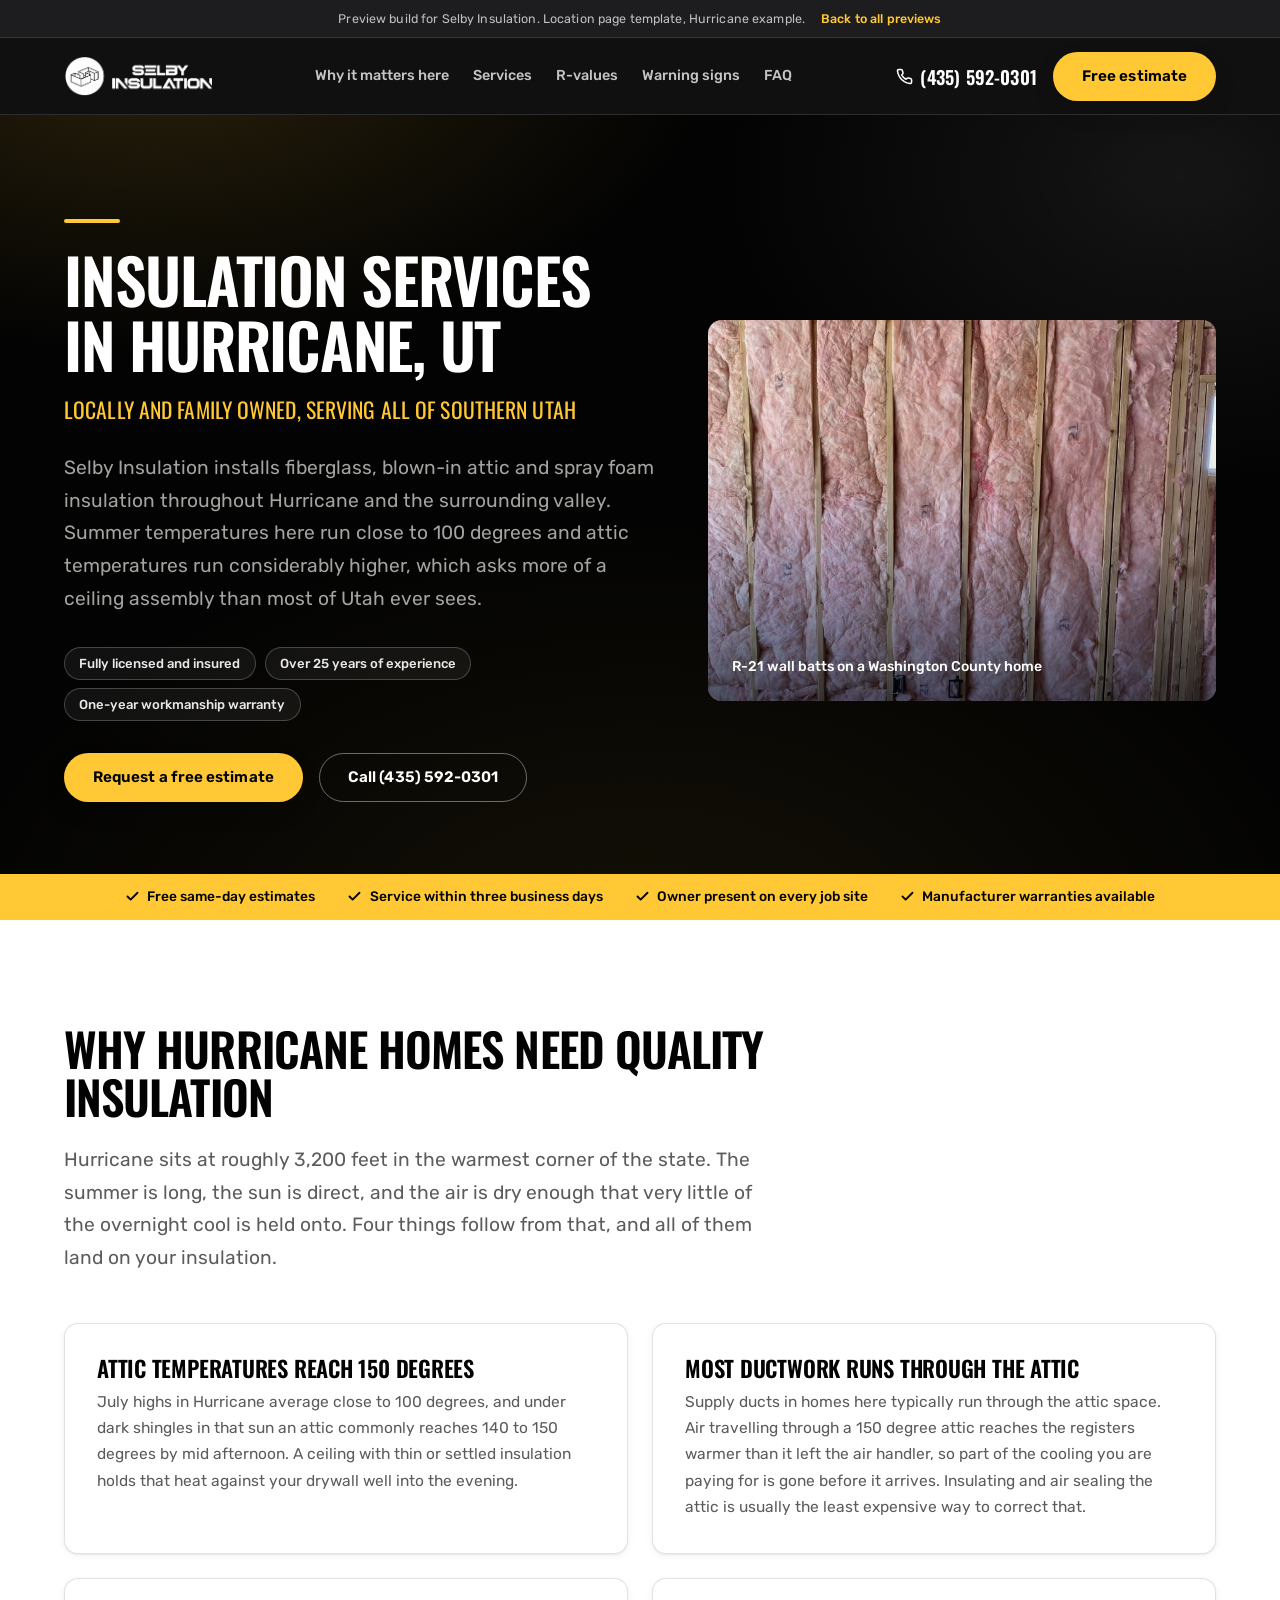
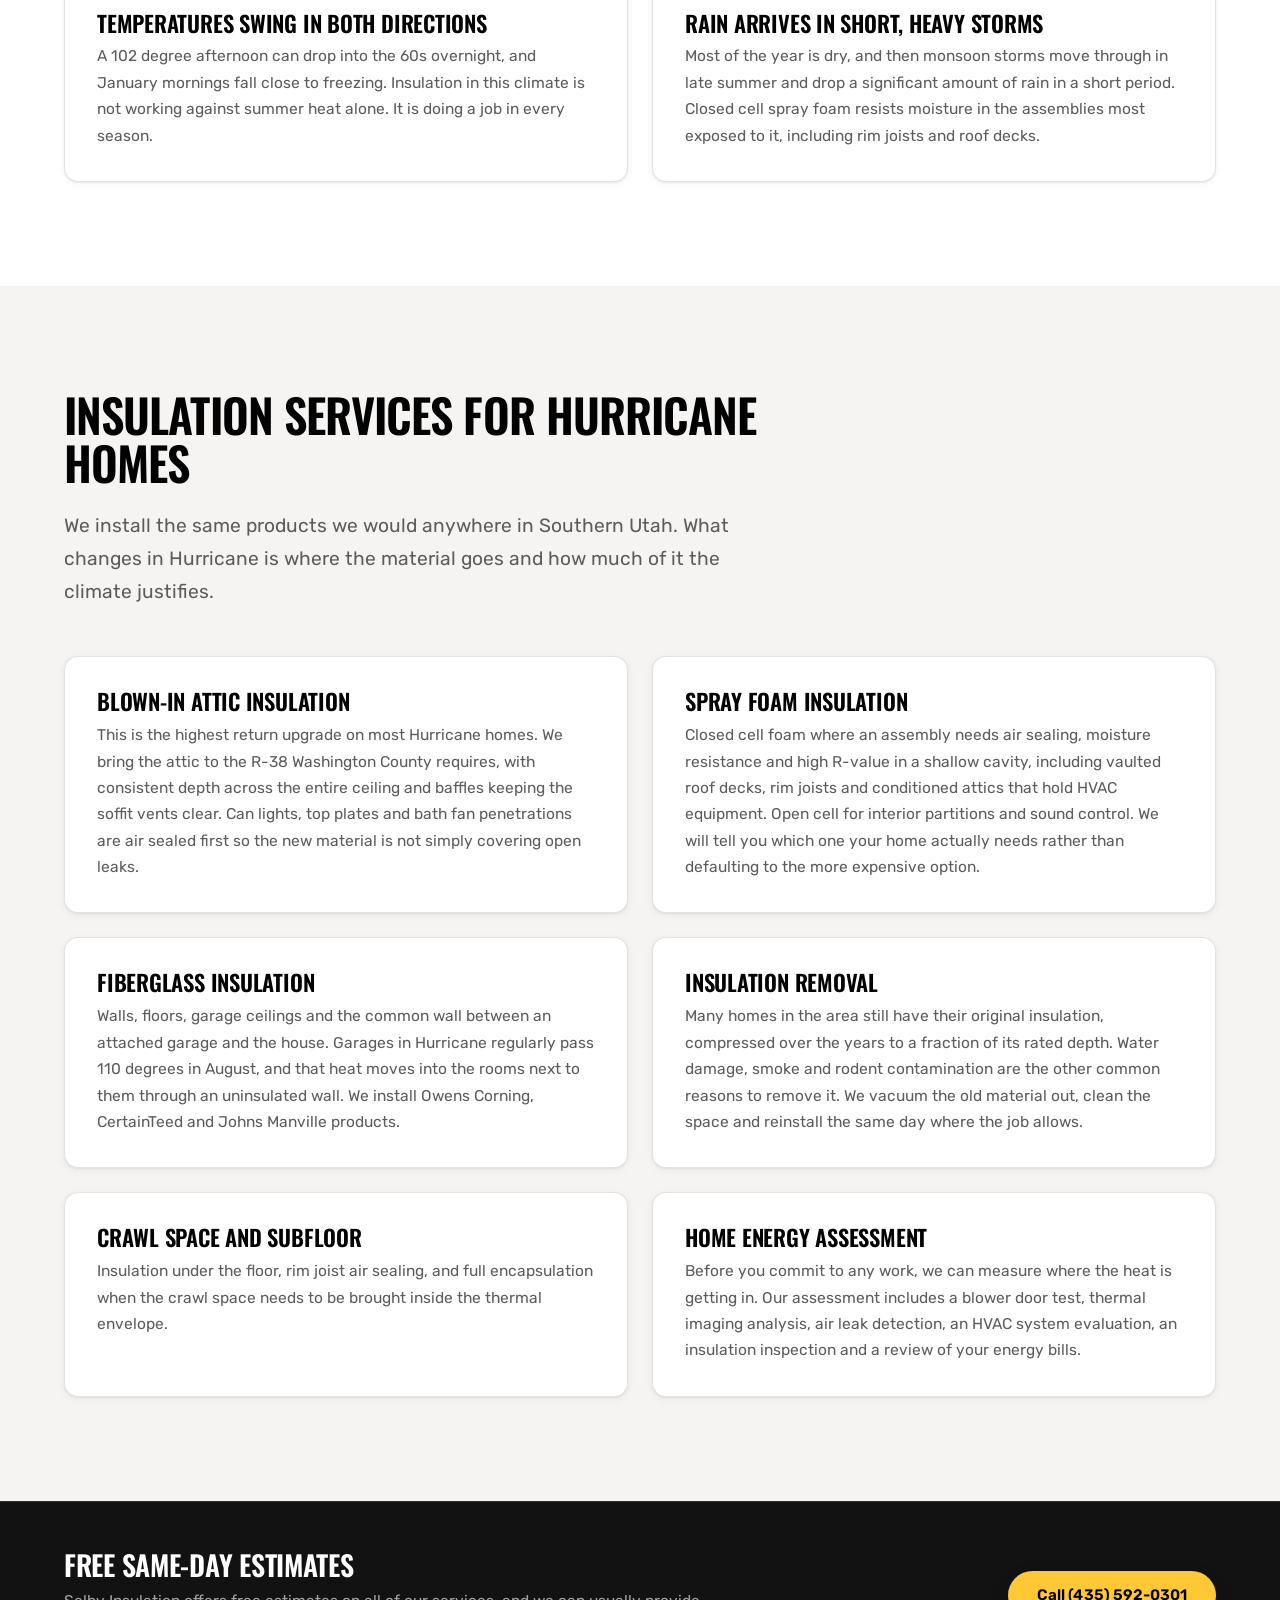
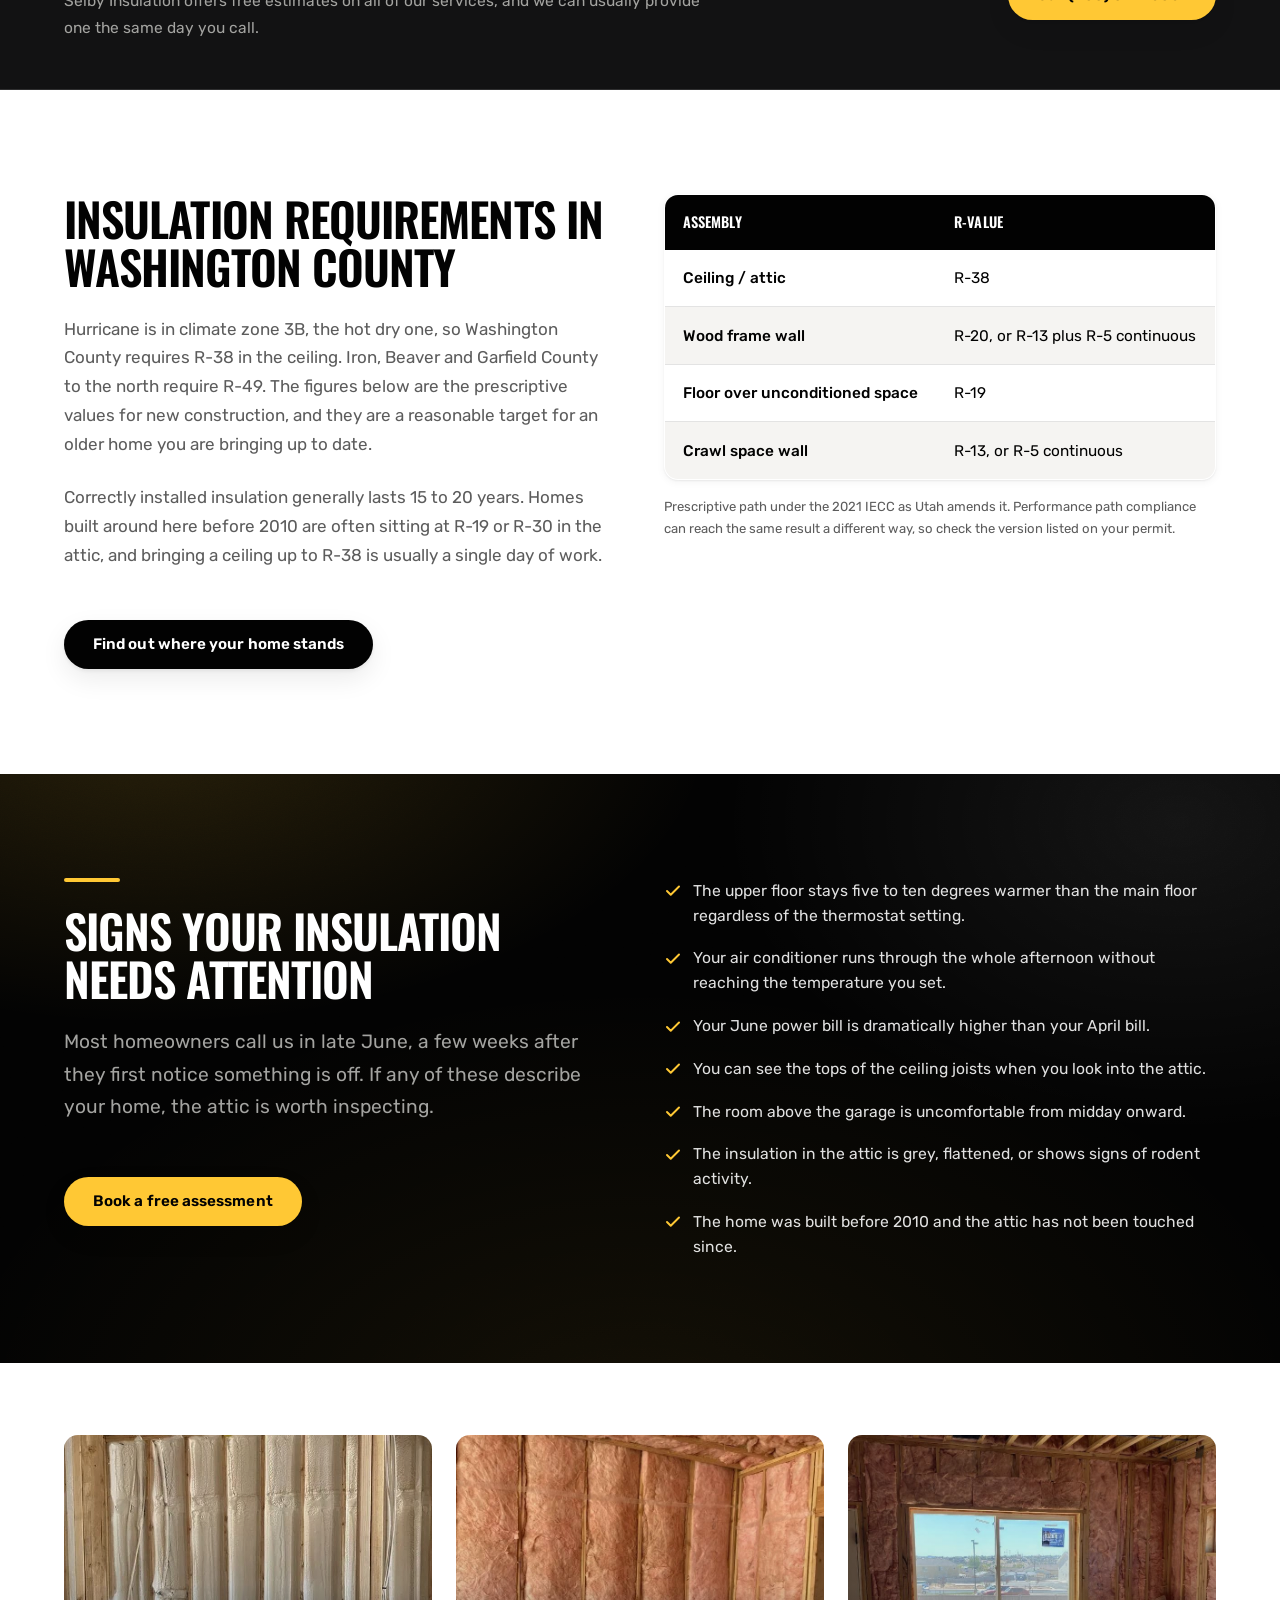
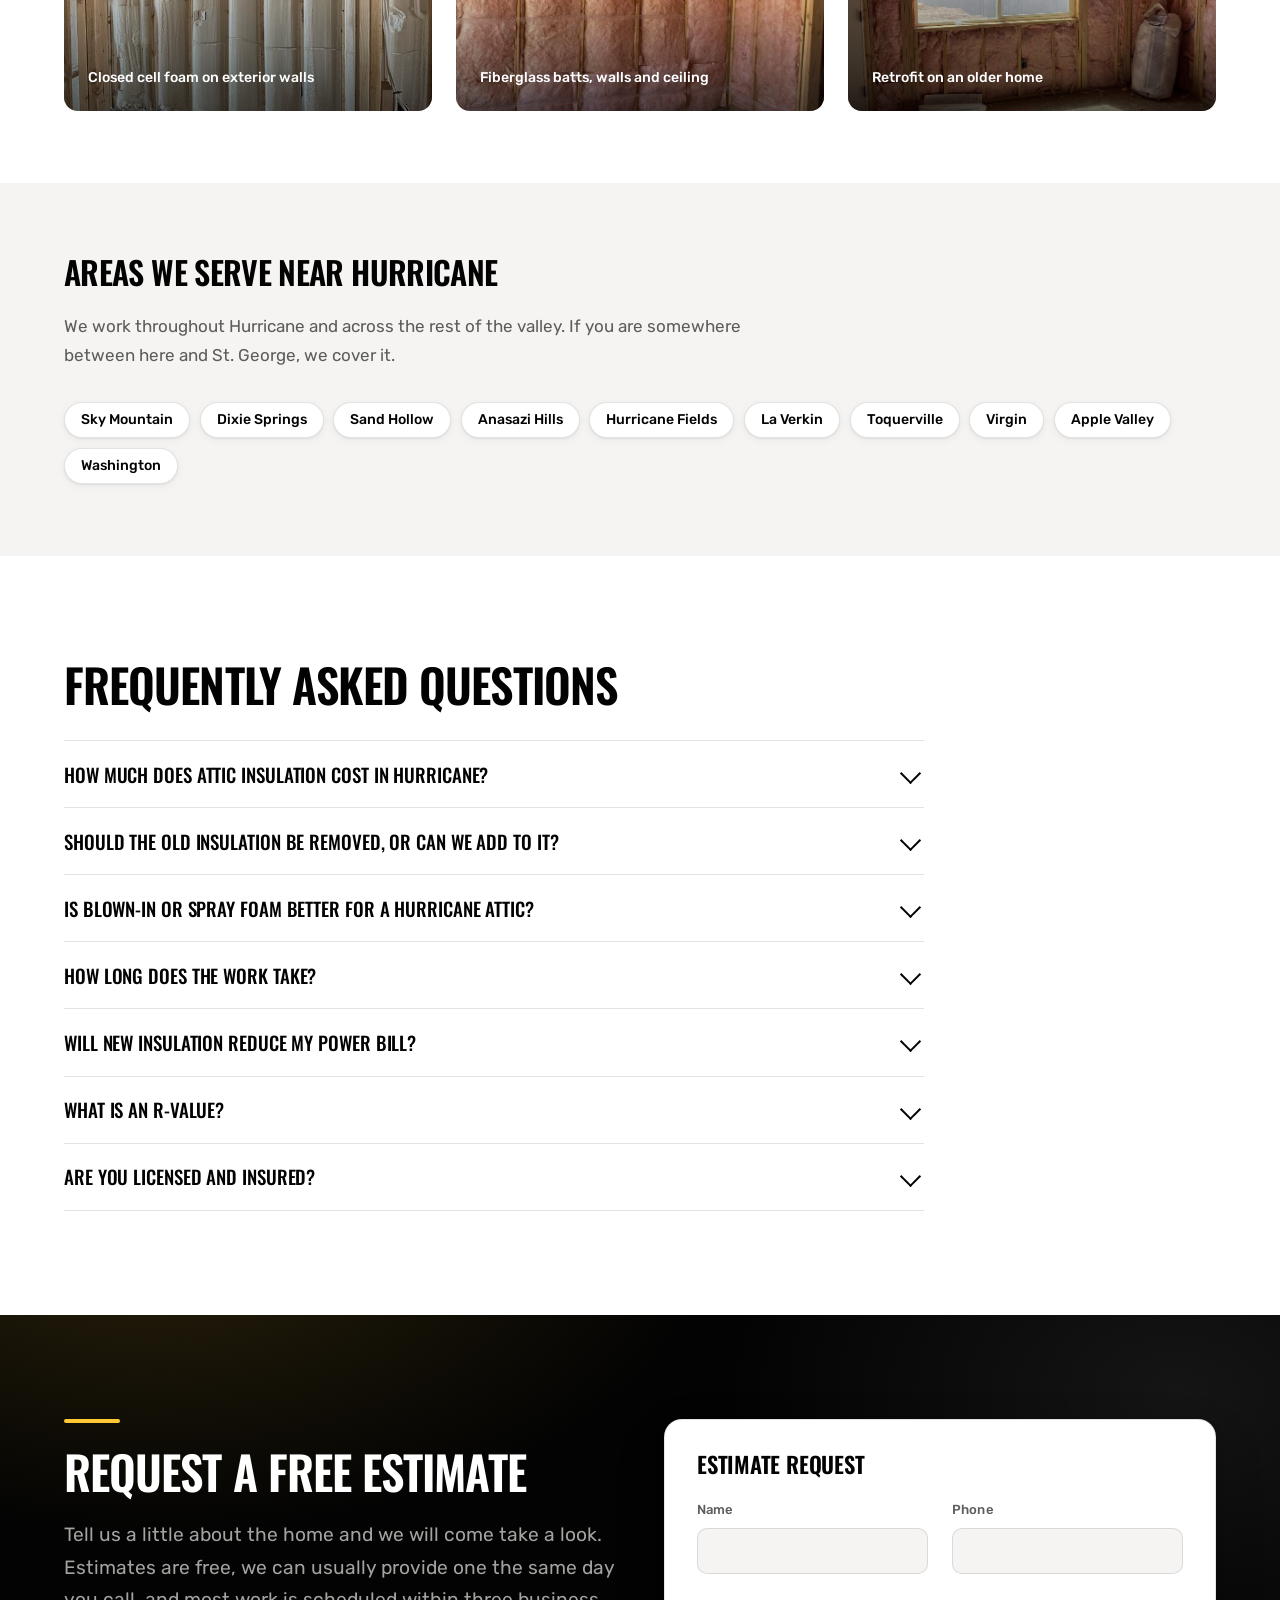
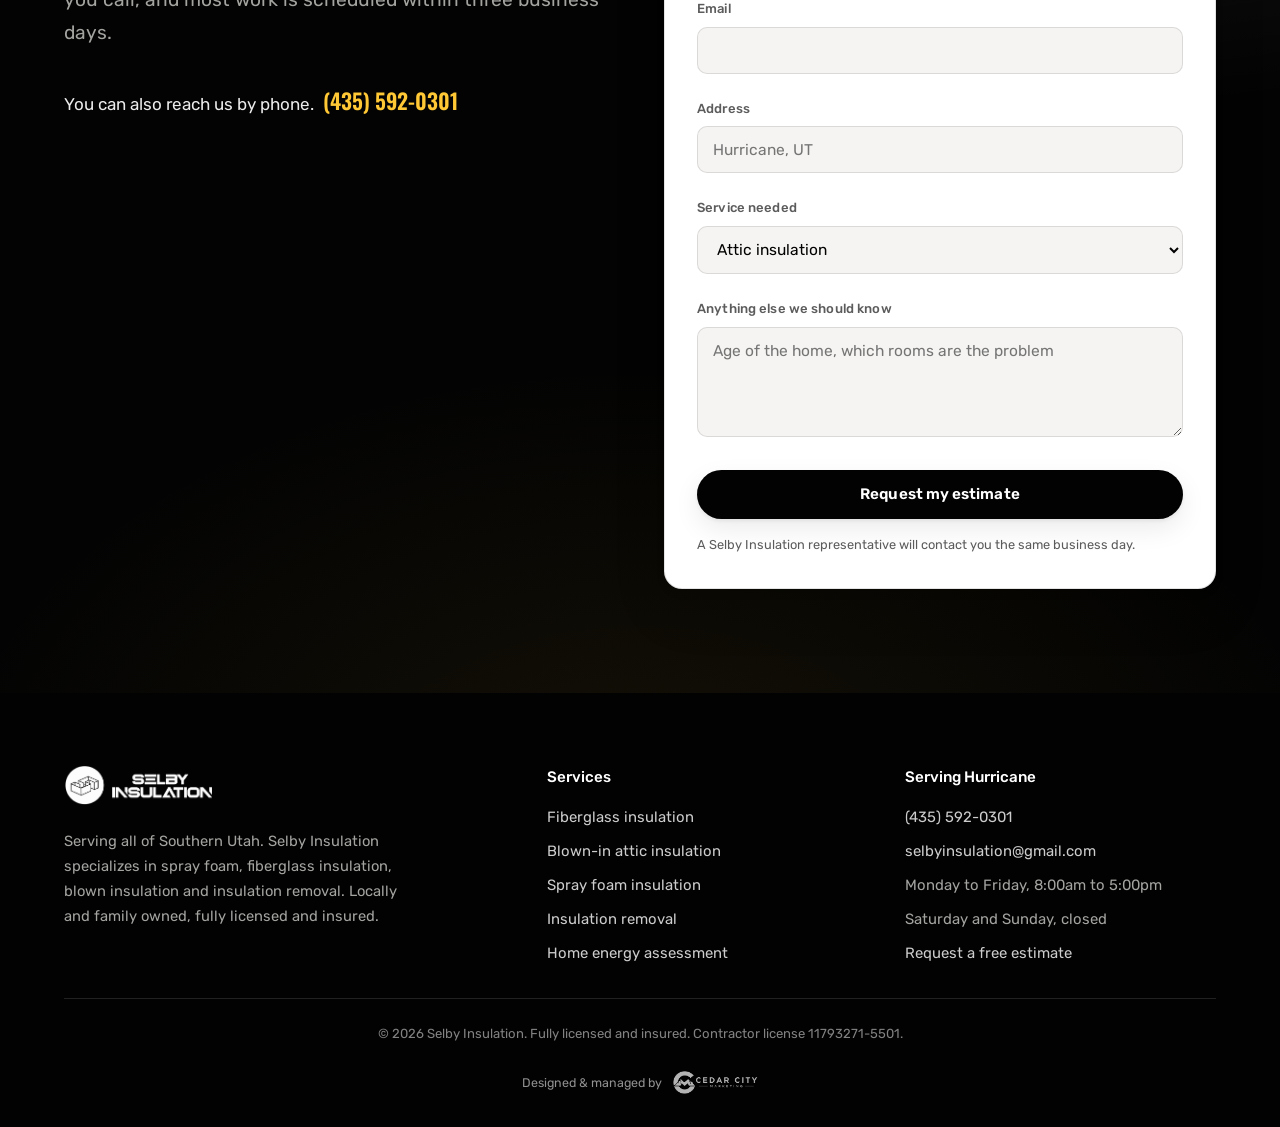
<file: hurricane-ut/index.html>
<!doctype html>
<html lang="en">
<head>
<meta charset="utf-8">
<meta name="viewport" content="width=device-width, initial-scale=1">
<!-- TEMPLATE SWAP: title, description, H1 city, climate section, R-value table, areas served, FAQ -->
<title>Insulation Companies Hurricane, UT | Selby Insulation</title>
<meta name="description" content="Selby Insulation installs fiberglass, blown-in attic and spray foam insulation throughout Hurricane, UT. Free same-day estimates, service within three business days, one-year workmanship warranty.">
<meta name="robots" content="noindex, nofollow">
<link rel="preconnect" href="https://fonts.googleapis.com">
<link rel="preconnect" href="https://fonts.gstatic.com" crossorigin>
<link href="https://fonts.googleapis.com/css2?family=Oswald:wght@400;500;600;700&family=Rubik:wght@300;400;500;600&display=swap" rel="stylesheet">
<link rel="stylesheet" href="../assets/site.css">
<link rel="icon" href="../assets/selby-logo-dark.png">
</head>
<body>

<div class="preview-ribbon">
  <div class="wrap">
    <span>Preview build for Selby Insulation. Location page template, Hurricane example.</span>
    <a href="../">Back to all previews</a>
  </div>
</div>

<header class="site-header">
  <div class="wrap header-row">
    <a class="brand" href="#top" aria-label="Selby Insulation home">
      <img src="../assets/selby-lockup-light.png" alt="Selby Insulation">
    </a>
    <nav class="nav" aria-label="Primary">
      <a href="#climate">Why it matters here</a>
      <a href="#services">Services</a>
      <a href="#code">R-values</a>
      <a href="#signs">Warning signs</a>
      <a href="#faq">FAQ</a>
    </nav>
    <div class="header-cta">
      <a class="phone-link" href="tel:+14355920301">
        <svg width="17" height="17" viewBox="0 0 24 24" fill="none" stroke="currentColor" stroke-width="2.2" stroke-linecap="round" stroke-linejoin="round" aria-hidden="true"><path d="M22 16.9v3a2 2 0 0 1-2.2 2 19.8 19.8 0 0 1-8.6-3.1 19.5 19.5 0 0 1-6-6A19.8 19.8 0 0 1 2.1 4.2 2 2 0 0 1 4.1 2h3a2 2 0 0 1 2 1.7c.1 1 .4 1.9.7 2.8a2 2 0 0 1-.5 2.1L8.1 9.9a16 16 0 0 0 6 6l1.3-1.2a2 2 0 0 1 2.1-.5c.9.3 1.8.6 2.8.7a2 2 0 0 1 1.7 2Z"/></svg>
        <span>(435) 592-0301</span>
      </a>
      <a class="phone-icon" href="tel:+14355920301" aria-label="Call Selby Insulation at (435) 592-0301">
        <svg width="18" height="18" viewBox="0 0 24 24" fill="none" stroke="currentColor" stroke-width="2.2" stroke-linecap="round" stroke-linejoin="round" aria-hidden="true"><path d="M22 16.9v3a2 2 0 0 1-2.2 2 19.8 19.8 0 0 1-8.6-3.1 19.5 19.5 0 0 1-6-6A19.8 19.8 0 0 1 2.1 4.2 2 2 0 0 1 4.1 2h3a2 2 0 0 1 2 1.7c.1 1 .4 1.9.7 2.8a2 2 0 0 1-.5 2.1L8.1 9.9a16 16 0 0 0 6 6l1.3-1.2a2 2 0 0 1 2.1-.5c.9.3 1.8.6 2.8.7a2 2 0 0 1 1.7 2Z"/></svg>
      </a>
      <a class="btn btn-gold" href="#estimate"><span>Free estimate</span></a>
    </div>
  </div>
</header>

<main id="top">

  <!-- HERO -->
  <section class="deep grain" style="padding: var(--s7) 0 var(--s6);">
    <div class="wrap">
      <div style="display:grid; gap:var(--s5); align-items:center;" class="hero-grid">
        <div style="max-width:640px;">
          <div class="rule-gold"></div>
          <!-- TEMPLATE SWAP: H1 city -->
          <h1 style="color:#fff; font-size:clamp(2.4rem,5.4vw,3.9rem);">Insulation Services<br>in Hurricane, UT</h1>
          <p class="hero-sub">Locally and family owned, serving all of Southern Utah</p>
          <p class="lede lede-dark" style="margin-top:var(--s3); max-width:56ch;">
            Selby Insulation installs fiberglass, blown-in attic and spray foam insulation throughout
            Hurricane and the surrounding valley. Summer temperatures here run close to 100 degrees and
            attic temperatures run considerably higher, which asks more of a ceiling assembly than most
            of Utah ever sees.
          </p>
          <ul class="hero-badges">
            <li>Fully licensed and insured</li>
            <li>Over 25 years of experience</li>
            <li>One-year workmanship warranty</li>
          </ul>
          <div style="display:flex; flex-wrap:wrap; gap:var(--s2); margin-top:var(--s4);">
            <a class="btn btn-gold" href="#estimate"><span>Request a free estimate</span></a>
            <a class="btn btn-ghost-dark" href="tel:+14355920301"><span>Call (435) 592-0301</span></a>
          </div>
        </div>

        <div class="photo photo-zoom" style="aspect-ratio: 4 / 3;">
          <img src="../assets/gallery-005.jpg" alt="Fiberglass batt insulation installed in the walls of a Southern Utah home">
          <div class="photo-cap">R-21 wall batts on a Washington County home</div>
        </div>
      </div>
    </div>
  </section>

  <div class="trustbar">
    <div class="wrap">
      <ul>
        <li><svg width="15" height="15" viewBox="0 0 24 24" fill="none" stroke="currentColor" stroke-width="3" stroke-linecap="round" stroke-linejoin="round" aria-hidden="true"><path d="M20 6 9 17l-5-5"/></svg> Free same-day estimates</li>
        <li><svg width="15" height="15" viewBox="0 0 24 24" fill="none" stroke="currentColor" stroke-width="3" stroke-linecap="round" stroke-linejoin="round" aria-hidden="true"><path d="M20 6 9 17l-5-5"/></svg> Service within three business days</li>
        <li><svg width="15" height="15" viewBox="0 0 24 24" fill="none" stroke="currentColor" stroke-width="3" stroke-linecap="round" stroke-linejoin="round" aria-hidden="true"><path d="M20 6 9 17l-5-5"/></svg> Owner present on every job site</li>
        <li><svg width="15" height="15" viewBox="0 0 24 24" fill="none" stroke="currentColor" stroke-width="3" stroke-linecap="round" stroke-linejoin="round" aria-hidden="true"><path d="M20 6 9 17l-5-5"/></svg> Manufacturer warranties available</li>
      </ul>
    </div>
  </div>

  <!-- CLIMATE -->
  <section class="section" id="climate">
    <div class="wrap">
      <!-- TEMPLATE SWAP: this whole block carries the local argument -->
      <div style="max-width:64ch; margin-bottom:var(--s5);">
        <h2>Why Hurricane Homes Need Quality Insulation</h2>
        <p class="lede" style="margin-top:var(--s3);">
          Hurricane sits at roughly 3,200 feet in the warmest corner of the state. The summer is long,
          the sun is direct, and the air is dry enough that very little of the overnight cool is held
          onto. Four things follow from that, and all of them land on your insulation.
        </p>
      </div>
      <div class="grid g2">
        <article class="card">
          <h3>Attic temperatures reach 150 degrees</h3>
          <p>July highs in Hurricane average close to 100 degrees, and under dark shingles in that sun an
            attic commonly reaches 140 to 150 degrees by mid afternoon. A ceiling with thin or settled
            insulation holds that heat against your drywall well into the evening.</p>
        </article>
        <article class="card">
          <h3>Most ductwork runs through the attic</h3>
          <p>Supply ducts in homes here typically run through the attic space. Air travelling through a
            150 degree attic reaches the registers warmer than it left the air handler, so part of the
            cooling you are paying for is gone before it arrives. Insulating and air sealing the attic
            is usually the least expensive way to correct that.</p>
        </article>
        <article class="card">
          <h3>Temperatures swing in both directions</h3>
          <p>A 102 degree afternoon can drop into the 60s overnight, and January mornings fall close to
            freezing. Insulation in this climate is not working against summer heat alone. It is doing a
            job in every season.</p>
        </article>
        <article class="card">
          <h3>Rain arrives in short, heavy storms</h3>
          <p>Most of the year is dry, and then monsoon storms move through in late summer and drop a
            significant amount of rain in a short period. Closed cell spray foam resists moisture in the
            assemblies most exposed to it, including rim joists and roof decks.</p>
        </article>
      </div>
    </div>
  </section>

  <!-- SERVICES -->
  <section class="section surface-bone" id="services">
    <div class="wrap">
      <div style="max-width:64ch; margin-bottom:var(--s5);">
        <h2>Insulation Services for Hurricane Homes</h2>
        <p class="lede" style="margin-top:var(--s3);">
          We install the same products we would anywhere in Southern Utah. What changes in Hurricane is
          where the material goes and how much of it the climate justifies.
        </p>
      </div>

      <div class="grid g2-lg">
        <article class="card">
          <h3>Blown-In Attic Insulation</h3>
          <p>This is the highest return upgrade on most Hurricane homes. We bring the attic to the R-38
            Washington County requires, with consistent depth across the entire ceiling and baffles
            keeping the soffit vents clear. Can lights, top plates and bath fan penetrations are air
            sealed first so the new material is not simply covering open leaks.</p>
        </article>

        <article class="card">
          <h3>Spray Foam Insulation</h3>
          <p>Closed cell foam where an assembly needs air sealing, moisture resistance and high R-value
            in a shallow cavity, including vaulted roof decks, rim joists and conditioned attics that
            hold HVAC equipment. Open cell for interior partitions and sound control. We will tell you
            which one your home actually needs rather than defaulting to the more expensive option.</p>
        </article>

        <article class="card">
          <h3>Fiberglass Insulation</h3>
          <p>Walls, floors, garage ceilings and the common wall between an attached garage and the
            house. Garages in Hurricane regularly pass 110 degrees in August, and that heat moves into
            the rooms next to them through an uninsulated wall. We install Owens Corning, CertainTeed
            and Johns Manville products.</p>
        </article>

        <article class="card">
          <h3>Insulation Removal</h3>
          <p>Many homes in the area still have their original insulation, compressed over the years to a
            fraction of its rated depth. Water damage, smoke and rodent contamination are the other
            common reasons to remove it. We vacuum the old material out, clean the space and reinstall
            the same day where the job allows.</p>
        </article>

        <article class="card">
          <h3>Crawl Space and Subfloor</h3>
          <p>Insulation under the floor, rim joist air sealing, and full encapsulation when the crawl
            space needs to be brought inside the thermal envelope.</p>
        </article>

        <article class="card">
          <h3>Home Energy Assessment</h3>
          <p>Before you commit to any work, we can measure where the heat is getting in. Our assessment
            includes a blower door test, thermal imaging analysis, air leak detection, an HVAC system
            evaluation, an insulation inspection and a review of your energy bills.</p>
        </article>
      </div>
    </div>
  </section>

  <!-- FREE ESTIMATE BAND -->
  <section class="band">
    <div class="wrap band-inner">
      <div style="max-width:58ch;">
        <h3 style="color:#fff;">Free Same-Day Estimates</h3>
        <p style="margin-top:.6rem; color:var(--muted-dark); font-size:.97rem;">
          Selby Insulation offers free estimates on all of our services, and we can usually provide one
          the same day you call.
        </p>
      </div>
      <a class="btn btn-gold" href="tel:+14355920301"><span>Call (435) 592-0301</span></a>
    </div>
  </section>

  <!-- CODE -->
  <section class="section" id="code">
    <div class="wrap">
      <div style="display:grid; gap:var(--s5);" class="split">
        <div>
          <h2>Insulation Requirements in Washington County</h2>
          <p style="margin-top:var(--s3); color:var(--muted);">
            <!-- TEMPLATE SWAP: county and R-values -->
            Hurricane is in climate zone 3B, the hot dry one, so Washington County requires R-38 in the
            ceiling. Iron, Beaver and Garfield County to the north require R-49. The figures below are
            the prescriptive values for new construction, and they are a reasonable target for an older
            home you are bringing up to date.
          </p>
          <p style="margin-top:var(--s3); color:var(--muted);">
            Correctly installed insulation generally lasts 15 to 20 years. Homes built around here
            before 2010 are often sitting at R-19 or R-30 in the attic, and bringing a ceiling up to
            R-38 is usually a single day of work.
          </p>
          <a class="btn btn-ink" href="#estimate" style="margin-top:var(--s4);"><span>Find out where your home stands</span></a>
        </div>

        <div>
          <table class="spec">
            <caption class="sr-only">Prescriptive insulation R-values for Washington County, Utah</caption>
            <thead>
              <tr><th scope="col">Assembly</th><th scope="col">R-value</th></tr>
            </thead>
            <tbody>
              <tr><td>Ceiling / attic</td><td>R-38</td></tr>
              <tr><td>Wood frame wall</td><td>R-20, or R-13 plus R-5 continuous</td></tr>
              <tr><td>Floor over unconditioned space</td><td>R-19</td></tr>
              <tr><td>Crawl space wall</td><td>R-13, or R-5 continuous</td></tr>
            </tbody>
          </table>
          <p style="margin-top:var(--s2); font-size:.82rem; color:var(--muted);">
            Prescriptive path under the 2021 IECC as Utah amends it. Performance path compliance can
            reach the same result a different way, so check the version listed on your permit.
          </p>
        </div>
      </div>
    </div>
  </section>

  <!-- SIGNS -->
  <section class="deep grain section" id="signs">
    <div class="wrap">
      <div style="display:grid; gap:var(--s5);" class="split">
        <div>
          <div class="rule-gold"></div>
          <h2 style="color:#fff;">Signs Your Insulation Needs Attention</h2>
          <p class="lede lede-dark" style="margin-top:var(--s3);">
            Most homeowners call us in late June, a few weeks after they first notice something is off.
            If any of these describe your home, the attic is worth inspecting.
          </p>
          <a class="btn btn-gold" href="#estimate" style="margin-top:var(--s4);"><span>Book a free assessment</span></a>
        </div>
        <ul class="ticklist" style="color:rgba(255,255,255,.88); gap:1.1rem;">
          <li><svg width="18" height="18" viewBox="0 0 24 24" fill="none" stroke="currentColor" stroke-width="2.6" stroke-linecap="round" stroke-linejoin="round"><path d="M20 6 9 17l-5-5"/></svg> The upper floor stays five to ten degrees warmer than the main floor regardless of the thermostat setting.</li>
          <li><svg width="18" height="18" viewBox="0 0 24 24" fill="none" stroke="currentColor" stroke-width="2.6" stroke-linecap="round" stroke-linejoin="round"><path d="M20 6 9 17l-5-5"/></svg> Your air conditioner runs through the whole afternoon without reaching the temperature you set.</li>
          <li><svg width="18" height="18" viewBox="0 0 24 24" fill="none" stroke="currentColor" stroke-width="2.6" stroke-linecap="round" stroke-linejoin="round"><path d="M20 6 9 17l-5-5"/></svg> Your June power bill is dramatically higher than your April bill.</li>
          <li><svg width="18" height="18" viewBox="0 0 24 24" fill="none" stroke="currentColor" stroke-width="2.6" stroke-linecap="round" stroke-linejoin="round"><path d="M20 6 9 17l-5-5"/></svg> You can see the tops of the ceiling joists when you look into the attic.</li>
          <li><svg width="18" height="18" viewBox="0 0 24 24" fill="none" stroke="currentColor" stroke-width="2.6" stroke-linecap="round" stroke-linejoin="round"><path d="M20 6 9 17l-5-5"/></svg> The room above the garage is uncomfortable from midday onward.</li>
          <li><svg width="18" height="18" viewBox="0 0 24 24" fill="none" stroke="currentColor" stroke-width="2.6" stroke-linecap="round" stroke-linejoin="round"><path d="M20 6 9 17l-5-5"/></svg> The insulation in the attic is grey, flattened, or shows signs of rodent activity.</li>
          <li><svg width="18" height="18" viewBox="0 0 24 24" fill="none" stroke="currentColor" stroke-width="2.6" stroke-linecap="round" stroke-linejoin="round"><path d="M20 6 9 17l-5-5"/></svg> The home was built before 2010 and the attic has not been touched since.</li>
        </ul>
      </div>
    </div>
  </section>

  <!-- WORK -->
  <section class="section-sm">
    <div class="wrap">
      <div class="grid g2 g3">
        <div class="photo photo-zoom" style="aspect-ratio:4/3;">
          <img src="../assets/gallery-009.jpg" alt="Closed cell spray foam applied to a framed wall">
          <div class="photo-cap">Closed cell foam on exterior walls</div>
        </div>
        <div class="photo photo-zoom" style="aspect-ratio:4/3;">
          <img src="../assets/gallery-002.jpg" alt="Fiberglass batts installed in exterior walls and ceiling">
          <div class="photo-cap">Fiberglass batts, walls and ceiling</div>
        </div>
        <div class="photo photo-zoom" style="aspect-ratio:4/3;">
          <img src="../assets/gallery-004.jpg" alt="Insulation install underway in a Southern Utah home">
          <div class="photo-cap">Retrofit on an older home</div>
        </div>
      </div>
    </div>
  </section>

  <!-- AREAS -->
  <section class="section-sm surface-bone">
    <div class="wrap">
      <div style="max-width:64ch;">
        <h2 style="font-size:clamp(1.5rem,3vw,2rem);">Areas We Serve Near Hurricane</h2>
        <p style="margin-top:var(--s3); color:var(--muted);">
          We work throughout Hurricane and across the rest of the valley. If you are somewhere between
          here and St. George, we cover it.
        </p>
      </div>
      <!-- TEMPLATE SWAP: neighborhood and nearby town list -->
      <ul class="chips" style="margin-top:var(--s4);">
        <li>Sky Mountain</li>
        <li>Dixie Springs</li>
        <li>Sand Hollow</li>
        <li>Anasazi Hills</li>
        <li>Hurricane Fields</li>
        <li>La Verkin</li>
        <li>Toquerville</li>
        <li>Virgin</li>
        <li>Apple Valley</li>
        <li>Washington</li>
      </ul>
    </div>
  </section>

  <!-- FAQ -->
  <section class="section" id="faq">
    <div class="wrap">
      <h2 style="margin-bottom:var(--s4);">Frequently Asked Questions</h2>
      <div class="faq" style="max-width:860px;">
        <details>
          <summary>How much does attic insulation cost in Hurricane?</summary>
          <div class="faq-body">
            <p>Cost depends on square footage, the condition of what is already up there, and whether it
              needs to come out first. Adding to a clean attic on a single story home costs considerably
              less than a removal and reinstallation on a two story home with a complicated roofline. We
              give you a firm price before any work starts, and the estimate is free and usually
              available the same day you call.</p>
          </div>
        </details>
        <details>
          <summary>Should the old insulation be removed, or can we add to it?</summary>
          <div class="faq-body">
            <p>If the existing material is dry, clean and evenly distributed, we can usually install over
              it and count the existing R-value toward the total. It does need to come out if it is wet,
              damaged, smoke affected or contaminated by rodents, because installing over it can cause
              further damage. We will assess what is there and recommend the appropriate approach.</p>
          </div>
        </details>
        <details>
          <summary>Is blown-in or spray foam better for a Hurricane attic?</summary>
          <div class="faq-body">
            <p>On a home with ductwork in a vented attic, blown-in insulation to R-38 combined with
              thorough air sealing delivers the most improvement for the money. Spray foam applied to the
              underside of the roof deck makes sense when the attic needs to be brought inside the
              conditioned space, when a vaulted ceiling has no room for depth, or when duct losses are
              severe enough to justify the cost. We will walk the attic and tell you which applies.</p>
          </div>
        </details>
        <details>
          <summary>How long does the work take?</summary>
          <div class="faq-body">
            <p>Most attic projects are finished in a single day. A removal and reinstallation usually
              also fits in one day, occasionally two on a larger home. Spray foam needs cure time before
              other trades return to the space, and we will give you the exact interval when we
              schedule.</p>
          </div>
        </details>
        <details>
          <summary>Will new insulation reduce my power bill?</summary>
          <div class="faq-body">
            <p>On a home that is currently under-insulated, yes, and the comfort improvement is usually
              what people notice first. Rooms stop varying by ten degrees and the air conditioner stops
              running flat out all afternoon. The exact dollar amount depends on your equipment, your
              windows and how you run the thermostat, so we will not quote you a figure we cannot stand
              behind.</p>
          </div>
        </details>
        <details>
          <summary>What is an R-value?</summary>
          <div class="faq-body">
            <p>R-value measures how well a material resists heat transfer. The higher the number, the
              better the product insulates. Washington County requires R-38 in the ceiling of a new home,
              and most homes in Hurricane benefit from reaching that number whether or not they were
              originally built to it.</p>
          </div>
        </details>
        <details>
          <summary>Are you licensed and insured?</summary>
          <div class="faq-body">
            <p>Yes. Selby Insulation is fully licensed and insured under contractor license
              11793271-5501. Every installation carries a one-year workmanship warranty, manufacturer
              warranties apply to the products themselves, and our owner is present on every job
              site.</p>
          </div>
        </details>
      </div>
    </div>
  </section>

  <!-- ESTIMATE -->
  <section class="deep grain section" id="estimate">
    <div class="wrap">
      <div style="display:grid; gap:var(--s5);" class="bid-grid">
        <div style="max-width:50ch;">
          <div class="rule-gold"></div>
          <h2 style="color:#fff;">Request a Free Estimate</h2>
          <p class="lede lede-dark" style="margin-top:var(--s3);">
            Tell us a little about the home and we will come take a look. Estimates are free, we can
            usually provide one the same day you call, and most work is scheduled within three business
            days.
          </p>
          <p style="margin-top:var(--s4); color:rgba(255,255,255,.92);">
            You can also reach us by phone.
            <a href="tel:+14355920301" style="font-family:Oswald,sans-serif; font-size:1.35rem; font-weight:600; color:var(--gold); text-decoration:none; display:inline-block; margin-left:.3rem;">(435) 592-0301</a>
          </p>
        </div>

        <form class="form-card" onsubmit="event.preventDefault(); this.querySelector('.form-note').textContent='Preview only. This form is not wired up yet.';">
          <h3 style="margin-bottom:var(--s3);">Estimate Request</h3>
          <div style="display:grid; gap:0 var(--s3);" class="form-two">
            <label class="field"><span>Name</span><input type="text" name="name" autocomplete="name" required></label>
            <label class="field"><span>Phone</span><input type="tel" name="phone" autocomplete="tel" required></label>
          </div>
          <label class="field"><span>Email</span><input type="email" name="email" autocomplete="email" required></label>
          <label class="field"><span>Address</span><input type="text" name="address" autocomplete="street-address" placeholder="Hurricane, UT"></label>
          <label class="field">
            <span>Service needed</span>
            <select name="service">
              <option>Attic insulation</option>
              <option>Spray foam insulation</option>
              <option>Wall insulation</option>
              <option>Insulation removal</option>
              <option>Crawl space or subfloor</option>
              <option>Home energy assessment</option>
              <option>Not sure, I need advice</option>
            </select>
          </label>
          <label class="field"><span>Anything else we should know</span><textarea name="notes" placeholder="Age of the home, which rooms are the problem"></textarea></label>
          <button class="btn btn-ink" type="submit" style="width:100%;"><span>Request my estimate</span></button>
          <p class="form-note">A Selby Insulation representative will contact you the same business day.</p>
        </form>
      </div>
    </div>
  </section>

</main>

<footer class="site-footer">
  <div class="wrap">
    <div class="footer-grid">
      <div>
        <img src="../assets/selby-lockup-light.png" alt="Selby Insulation" style="height:40px; width:auto; display:block; margin-bottom:var(--s3);">
        <p style="max-width:40ch; font-size:.92rem;">
          Serving all of Southern Utah. Selby Insulation specializes in spray foam, fiberglass
          insulation, blown insulation and insulation removal. Locally and family owned, fully licensed
          and insured.
        </p>
      </div>
      <div>
        <div class="footer-head">Services</div>
        <ul class="footer-list">
          <li><a href="#services">Fiberglass insulation</a></li>
          <li><a href="#services">Blown-in attic insulation</a></li>
          <li><a href="#services">Spray foam insulation</a></li>
          <li><a href="#services">Insulation removal</a></li>
          <li><a href="#services">Home energy assessment</a></li>
        </ul>
      </div>
      <div>
        <div class="footer-head">Serving Hurricane</div>
        <ul class="footer-list">
          <li><a href="tel:+14355920301">(435) 592-0301</a></li>
          <li><a href="mailto:selbyinsulation@gmail.com">selbyinsulation@gmail.com</a></li>
          <li>Monday to Friday, 8:00am to 5:00pm</li>
          <li>Saturday and Sunday, closed</li>
          <li><a href="#estimate">Request a free estimate</a></li>
        </ul>
      </div>
    </div>
    <div class="footer-bottom">
      <div>&copy; 2026 Selby Insulation. Fully licensed and insured. Contractor license 11793271-5501.</div>
      <a class="agency-credit" href="https://cedarcitymarketing.com/web-design" target="_blank" rel="noopener">
        <span>Designed &amp; managed by</span>
        <img src="../assets/ccm-logo-white.png" alt="Cedar City Marketing">
      </a>
    </div>
  </div>
</footer>

<style>
  .sr-only { position:absolute; width:1px; height:1px; padding:0; margin:-1px; overflow:hidden; clip:rect(0 0 0 0); white-space:nowrap; border:0; }
  @media (min-width: 980px) {
    .hero-grid { grid-template-columns: 1.08fr .92fr; }
    .bid-grid  { grid-template-columns: 1fr 1fr; align-items: start; }
    .split     { grid-template-columns: 1fr 1fr; align-items: start; }
  }
  @media (min-width: 560px) {
    .form-two { grid-template-columns: 1fr 1fr; }
  }
</style>

</body>
</html>
</file>
<file: assets/site.css>
/* Selby Insulation — shared preview styles
   Brand pulled from selbyinsulation.com: Oswald headings, Rubik body,
   black/white logo, gold accent rgba(255,200,52,1), 50px pill buttons. */

:root {
  --ink:        #020202;
  --ink-2:      #121213;   /* elevated dark surface */
  --ink-3:      #1d1d1f;   /* floating dark surface */
  --paper:      #ffffff;
  --bone:       #f5f4f2;   /* elevated light surface */
  --bone-2:     #ebe9e5;   /* floating light surface */
  --gold:       #ffc834;
  --gold-deep:  #e3a800;
  --muted:      #5c5c5c;
  --muted-dark: #a3a3a0;
  --line:       rgba(2, 2, 2, 0.11);
  --line-dark:  rgba(255, 255, 255, 0.12);

  /* spacing scale */
  --s1: 0.5rem;
  --s2: 1rem;
  --s3: 1.5rem;
  --s4: 2rem;
  --s5: 3rem;
  --s6: 4.5rem;
  --s7: 6.5rem;
  --s8: 9rem;

  /* elevation: neutral, dark, layered. never a colored glow. */
  --e1: 0 1px 2px rgba(0,0,0,.06), 0 2px 8px rgba(0,0,0,.05);
  --e2: 0 2px 4px rgba(0,0,0,.07), 0 10px 26px rgba(0,0,0,.08);
  --e3: 0 4px 8px rgba(0,0,0,.09), 0 20px 52px rgba(0,0,0,.13);

  --spring: cubic-bezier(.22,.9,.26,1);
}

* { box-sizing: border-box; }

html { scroll-behavior: smooth; }

body {
  margin: 0;
  background: var(--paper);
  color: var(--ink);
  font-family: Rubik, system-ui, -apple-system, sans-serif;
  font-size: 17px;
  font-weight: 400;
  line-height: 1.7;
  -webkit-font-smoothing: antialiased;
}

h1, h2, h3, h4, .display {
  font-family: Oswald, "Arial Narrow", system-ui, sans-serif;
  font-weight: 600;
  line-height: 1.04;
  letter-spacing: -0.02em;
  margin: 0;
  text-transform: uppercase;
}

h1 { font-size: clamp(2.5rem, 6.4vw, 4.4rem); }
h2 { font-size: clamp(1.9rem, 4.1vw, 2.9rem); }
h3 { font-size: clamp(1.15rem, 2vw, 1.4rem); letter-spacing: -0.01em; }
h4 { font-size: 1rem; letter-spacing: 0.01em; }

p { margin: 0 0 1.1em; }
p:last-child { margin-bottom: 0; }

a { color: inherit; }

/* ---------- layout ---------- */
.wrap { width: 100%; max-width: 1200px; margin: 0 auto; padding: 0 var(--s3); }
.wrap-tight { max-width: 880px; }
.section { padding: var(--s7) 0; }
.section-sm { padding: var(--s6) 0; }

.lede {
  font-size: clamp(1.05rem, 1.7vw, 1.2rem);
  line-height: 1.7;
  color: var(--muted);
}
.on-dark .lede, .lede-dark { color: var(--muted-dark); }

.rule-gold {
  width: 56px; height: 4px; background: var(--gold);
  border-radius: 2px; margin-bottom: var(--s3);
}

/* ---------- surfaces ---------- */
.surface-bone { background: var(--bone); }
.surface-ink  { background: var(--ink); color: var(--paper); }
.surface-ink h1, .surface-ink h2, .surface-ink h3, .surface-ink h4 { color: var(--paper); }

/* layered radial gradients + grain for dark sections */
.deep {
  position: relative;
  background:
    radial-gradient(900px 480px at 12% -8%,  rgba(255,200,52,.14), transparent 62%),
    radial-gradient(760px 520px at 92% 8%,   rgba(255,255,255,.07), transparent 60%),
    radial-gradient(1100px 700px at 50% 112%, rgba(255,200,52,.07), transparent 64%),
    var(--ink);
  isolation: isolate;
}
.grain::after {
  content: "";
  position: absolute; inset: 0;
  pointer-events: none;
  opacity: .5;
  mix-blend-mode: overlay;
  background-image: url("data:image/svg+xml,%3Csvg xmlns='http://www.w3.org/2000/svg' width='180' height='180'%3E%3Cfilter id='n'%3E%3CfeTurbulence type='fractalNoise' baseFrequency='.85' numOctaves='3' stitchTiles='stitch'/%3E%3CfeColorMatrix type='saturate' values='0'/%3E%3C/filter%3E%3Crect width='180' height='180' filter='url(%23n)' opacity='.42'/%3E%3C/svg%3E");
}
.deep > * { position: relative; z-index: 1; }

/* ---------- buttons ---------- */
.btn {
  position: relative;
  display: inline-flex; align-items: center; justify-content: center; gap: .55rem;
  font-family: Rubik, sans-serif;
  font-size: .95rem; font-weight: 600; letter-spacing: .005em;
  line-height: 1;
  padding: 1.0rem 1.75rem;
  border-radius: 50px;
  border: 1.5px solid transparent;
  text-decoration: none;
  cursor: pointer;
  overflow: hidden;
  transition: transform .28s var(--spring), opacity .2s linear;
  will-change: transform;
}
.btn > * { position: relative; z-index: 1; }
.btn::before {
  content: ""; position: absolute; inset: 0; z-index: 0;
  opacity: 0; transition: opacity .25s var(--spring);
}
.btn:hover { transform: translateY(-2px); }
.btn:hover::before { opacity: 1; }
.btn:active { transform: translateY(0) scale(.985); }
.btn:focus-visible { outline: 3px solid var(--gold); outline-offset: 3px; }

.btn-gold { background: var(--gold); color: var(--ink); box-shadow: var(--e2); }
.btn-gold::before { background: var(--gold-deep); }
.btn-gold:focus-visible { outline-color: var(--paper); }

.btn-ink { background: var(--ink); color: var(--paper); box-shadow: var(--e2); }
.btn-ink::before { background: #2a2a2c; }

.btn-ghost-dark { background: transparent; color: var(--paper); border-color: rgba(255,255,255,.4); }
.btn-ghost-dark::before { background: rgba(255,255,255,.1); }

.btn-ghost-light { background: transparent; color: var(--ink); border-color: rgba(2,2,2,.25); }
.btn-ghost-light::before { background: rgba(2,2,2,.06); }
.btn-ghost-light:focus-visible { outline-color: var(--ink); }

/* ---------- header ---------- */
.site-header {
  position: sticky; top: 0; z-index: 60;
  background: rgba(2,2,2,.94);
  backdrop-filter: blur(10px);
  border-bottom: 1px solid var(--line-dark);
}
.header-row {
  display: flex; align-items: center; justify-content: space-between;
  gap: var(--s3); min-height: 76px;
}
.brand { display: inline-flex; align-items: center; transition: opacity .2s linear; }
.brand img { height: 40px; width: auto; display: block; }
.brand:hover { opacity: .78; }
.brand:focus-visible { outline: 3px solid var(--gold); outline-offset: 5px; border-radius: 4px; }

.nav { display: none; gap: var(--s3); align-items: center; }
.nav a {
  font-size: .9rem; font-weight: 500; color: rgba(255,255,255,.76);
  text-decoration: none; padding: .4rem 0; position: relative;
  transition: opacity .2s linear;
}
.nav a::after {
  content: ""; position: absolute; left: 0; right: 0; bottom: 0; height: 2px;
  background: var(--gold); transform: scaleX(0); transform-origin: left;
  transition: transform .3s var(--spring);
}
.nav a:hover { opacity: 1; color: #fff; }
.nav a:hover::after { transform: scaleX(1); }
.nav a:focus-visible { outline: 3px solid var(--gold); outline-offset: 4px; border-radius: 3px; }

.header-cta { display: flex; align-items: center; gap: var(--s2); }
.phone-link {
  display: none; align-items: center; gap: .45rem;
  font-family: Oswald, sans-serif; font-size: 1.15rem; font-weight: 600;
  letter-spacing: .01em; color: #fff; text-decoration: none;
  transition: opacity .2s linear, transform .25s var(--spring);
}
.phone-link:hover { opacity: .8; transform: translateY(-1px); }
.phone-link:active { transform: translateY(0); }
.phone-link:focus-visible { outline: 3px solid var(--gold); outline-offset: 4px; border-radius: 4px; }

.phone-icon {
  display: inline-flex; align-items: center; justify-content: center;
  width: 44px; height: 44px; border-radius: 50%;
  border: 1.5px solid rgba(255,255,255,.35); color: #fff;
  transition: transform .25s var(--spring), opacity .2s linear;
}
.phone-icon:hover { transform: translateY(-2px); opacity: .85; }
.phone-icon:active { transform: translateY(0) scale(.96); }
.phone-icon:focus-visible { outline: 3px solid var(--gold); outline-offset: 3px; }

@media (min-width: 900px)  { .nav { display: flex; } }
@media (min-width: 680px)  { .phone-link { display: inline-flex; } .phone-icon { display: none; } }

/* ---------- trust bar ---------- */
.trustbar {
  background: var(--gold); color: var(--ink);
  font-size: .86rem; font-weight: 500;
}
.trustbar ul {
  list-style: none; margin: 0; padding: .7rem 0;
  display: flex; flex-wrap: wrap; justify-content: center;
  gap: .4rem var(--s4);
}
.trustbar li { display: flex; align-items: center; gap: .45rem; }
.trustbar svg { flex: none; }

/* ---------- cards ---------- */
.grid { display: grid; gap: var(--s3); }
@media (min-width: 640px) { .g2 { grid-template-columns: repeat(2, 1fr); } }
@media (min-width: 980px) { .g3 { grid-template-columns: repeat(3, 1fr); } }
@media (min-width: 980px) { .g2-lg { grid-template-columns: repeat(2, 1fr); } }
@media (min-width: 1040px) { .g4 { grid-template-columns: repeat(4, 1fr); } }

.card {
  background: var(--paper);
  border: 1px solid var(--line);
  border-radius: 14px;
  padding: var(--s4);
  box-shadow: var(--e1);
  transition: transform .34s var(--spring), box-shadow .34s var(--spring);
}
.card:hover { transform: translateY(-4px); box-shadow: var(--e3); }
.card h3 { margin-bottom: .6rem; }
.card p { font-size: .97rem; color: var(--muted); }

.card-dark {
  background: var(--ink-2);
  border: 1px solid var(--line-dark);
  color: var(--paper);
}
.card-dark p { color: var(--muted-dark); }

.card-num {
  font-family: Oswald, sans-serif; font-size: 1.05rem; font-weight: 600;
  width: 40px; height: 40px; border-radius: 50%;
  display: inline-flex; align-items: center; justify-content: center;
  background: var(--gold); color: var(--ink);
  margin-bottom: var(--s2);
}

.icon-chip {
  width: 44px; height: 44px; border-radius: 12px;
  display: inline-flex; align-items: center; justify-content: center;
  background: var(--ink); color: var(--gold);
  margin-bottom: var(--s3);
}
.card-dark .icon-chip { background: var(--gold); color: var(--ink); }

/* ---------- stats ---------- */
.stat-row { display: grid; gap: var(--s3); grid-template-columns: repeat(2, 1fr); }
@media (min-width: 820px) { .stat-row { grid-template-columns: repeat(4, 1fr); } }
.stat-num {
  font-family: Oswald, sans-serif; font-weight: 600;
  font-size: clamp(2rem, 3.4vw, 2.7rem); line-height: 1; letter-spacing: -0.02em;
}
.stat-label { font-size: .88rem; line-height: 1.45; color: var(--muted-dark); margin-top: .5rem; }
.surface-bone .stat-label, .on-light .stat-label { color: var(--muted); }

/* ---------- photos ---------- */
.photo {
  position: relative; overflow: hidden; border-radius: 14px;
  background: var(--bone-2); isolation: isolate;
}
.photo img {
  display: block; width: 100%; height: 100%; object-fit: cover;
  transition: transform .6s var(--spring);
}
.photo::before { /* color treatment layer */
  content: ""; position: absolute; inset: 0; z-index: 2;
  background: #cfc9bf;
  mix-blend-mode: multiply;
  opacity: .22;
  pointer-events: none;
}
.photo::after { /* legibility gradient */
  content: ""; position: absolute; inset: 0; z-index: 3;
  background: linear-gradient(to top, rgba(0,0,0,.6), rgba(0,0,0,.08) 46%, transparent 72%);
  pointer-events: none;
}
.photo-cap {
  position: absolute; z-index: 4; left: var(--s3); right: var(--s3); bottom: var(--s3);
  color: #fff; font-size: .88rem; font-weight: 500; line-height: 1.4;
}
a.photo:hover img, .photo-zoom:hover img { transform: scale(1.045); }

/* ---------- lists ---------- */
.ticklist { list-style: none; margin: 0; padding: 0; display: grid; gap: .85rem; }
.ticklist li { display: flex; gap: .7rem; align-items: flex-start; font-size: .98rem; line-height: 1.6; }
.ticklist svg { flex: none; margin-top: .28rem; color: var(--gold); }

/* ---------- spec table ---------- */
.spec {
  width: 100%; border-collapse: collapse; font-size: .96rem;
  background: var(--paper); border-radius: 14px; overflow: hidden;
  box-shadow: var(--e1); border: 1px solid var(--line);
}
.spec th, .spec td { text-align: left; padding: .95rem 1.1rem; border-bottom: 1px solid var(--line); }
.spec thead th {
  font-family: Oswald, sans-serif; font-weight: 600; text-transform: uppercase;
  letter-spacing: .01em; font-size: .9rem; background: var(--ink); color: var(--paper);
  border-bottom: none;
}
.spec tbody tr:last-child td { border-bottom: none; }
.spec tbody tr:nth-child(even) { background: var(--bone); }
.spec td:first-child { font-weight: 500; }

/* ---------- hero sub-line and badge list (mirrors their site hero) ---------- */
.hero-sub {
  font-family: Oswald, sans-serif; font-weight: 400;
  font-size: clamp(1.05rem, 2vw, 1.35rem); letter-spacing: .005em;
  text-transform: uppercase; color: var(--gold);
  margin: .9rem 0 0;
}
.hero-badges {
  list-style: none; margin: var(--s4) 0 0; padding: 0;
  display: flex; flex-wrap: wrap; gap: .5rem .55rem;
}
.hero-badges li {
  font-size: .82rem; font-weight: 500; line-height: 1; color: rgba(255,255,255,.9);
  padding: .55rem .9rem; border-radius: 50px;
  border: 1px solid rgba(255,255,255,.22);
  background: rgba(255,255,255,.06);
}

/* ---------- free-estimate band ---------- */
.band { background: var(--ink-2); border-top: 1px solid var(--line-dark); border-bottom: 1px solid var(--line-dark); }
.band-inner {
  display: flex; flex-wrap: wrap; align-items: center; justify-content: space-between;
  gap: var(--s3); padding-top: var(--s5); padding-bottom: var(--s5);
}
.band h3 { font-size: clamp(1.3rem, 2.6vw, 1.75rem); }

/* ---------- chips ---------- */
.chips { list-style: none; margin: 0; padding: 0; display: flex; flex-wrap: wrap; gap: .6rem; }
.chips li {
  font-size: .88rem; font-weight: 500; line-height: 1;
  padding: .62rem 1rem; border-radius: 50px;
  background: var(--paper); border: 1px solid var(--line); color: var(--ink);
  box-shadow: var(--e1);
}

/* ---------- FAQ ---------- */
.faq { border-top: 1px solid var(--line); }
.faq details { border-bottom: 1px solid var(--line); }
.faq summary {
  list-style: none; cursor: pointer; padding: 1.3rem 2.5rem 1.3rem 0; position: relative;
  font-family: Oswald, sans-serif; font-weight: 500; text-transform: uppercase;
  letter-spacing: -0.005em; font-size: clamp(1.02rem, 1.7vw, 1.18rem); line-height: 1.3;
  transition: opacity .2s linear;
}
.faq summary::-webkit-details-marker { display: none; }
.faq summary:hover { opacity: .68; }
.faq summary:focus-visible { outline: 3px solid var(--ink); outline-offset: 2px; border-radius: 4px; }
.faq summary::after {
  content: ""; position: absolute; right: .35rem; top: 50%;
  width: 13px; height: 13px; margin-top: -8px;
  border-right: 2.5px solid var(--ink); border-bottom: 2.5px solid var(--ink);
  transform: rotate(45deg);
  transition: transform .3s var(--spring);
}
.faq details[open] summary::after { transform: rotate(-135deg); margin-top: -3px; }
.faq .faq-body { padding: 0 0 1.4rem; color: var(--muted); font-size: .98rem; max-width: 70ch; }

/* ---------- form ---------- */
.form-card {
  background: var(--paper); border-radius: 18px; padding: var(--s4);
  box-shadow: var(--e3); border: 1px solid var(--line);
}
.field { display: block; margin-bottom: var(--s3); }
.field span {
  display: block; font-size: .82rem; font-weight: 500; letter-spacing: .01em;
  margin-bottom: .4rem; color: var(--muted);
}
.field input, .field select, .field textarea {
  width: 100%; font-family: Rubik, sans-serif; font-size: .97rem; color: var(--ink);
  padding: .8rem .95rem; border: 1.5px solid var(--line); border-radius: 10px;
  background: var(--bone);
}
.field textarea { min-height: 110px; resize: vertical; }
.field input:focus, .field select:focus, .field textarea:focus {
  outline: 3px solid var(--gold); outline-offset: 1px; border-color: var(--ink);
}
.form-note { font-size: .8rem; color: var(--muted); margin-top: var(--s2); line-height: 1.6; }

/* ---------- footer ---------- */
.site-footer { background: var(--ink); color: var(--muted-dark); font-size: .93rem; }
.site-footer a { color: rgba(255,255,255,.8); text-decoration: none; transition: opacity .2s linear; }
.site-footer a:hover { opacity: .65; }
.site-footer a:focus-visible { outline: 3px solid var(--gold); outline-offset: 3px; border-radius: 3px; }
.footer-grid { display: grid; gap: var(--s5); padding: var(--s6) 0 var(--s4); }
@media (min-width: 820px) { .footer-grid { grid-template-columns: 1.4fr 1fr 1fr; } }
.footer-head {
  font-family: Rubik, sans-serif; font-size: .95rem; font-weight: 500;
  color: #fff; margin-bottom: .9rem; text-transform: none; letter-spacing: 0;
}
.footer-list { list-style: none; margin: 0; padding: 0; display: grid; gap: .55rem; }
.footer-bottom {
  border-top: 1px solid var(--line-dark); padding: var(--s3) 0 var(--s4);
  display: grid; gap: var(--s3); justify-items: center; text-align: center;
  font-size: .82rem; color: rgba(255,255,255,.5);
}
.agency-credit { display: inline-flex; align-items: center; gap: .6rem; opacity: .7; transition: opacity .2s linear; }
.agency-credit:hover { opacity: 1; }
.agency-credit img { height: 25px; width: auto; display: block; }
.agency-credit span { font-size: .78rem; }

/* ---------- preview ribbon ---------- */
.preview-ribbon {
  background: var(--ink-3); color: rgba(255,255,255,.72);
  font-size: .78rem; letter-spacing: .01em;
  border-bottom: 1px solid var(--line-dark);
}
.preview-ribbon .wrap {
  display: flex; flex-wrap: wrap; gap: .4rem 1rem;
  align-items: center; justify-content: center; padding-top: .5rem; padding-bottom: .5rem;
}
.preview-ribbon a { color: var(--gold); text-decoration: none; font-weight: 500; transition: opacity .2s linear; }
.preview-ribbon a:hover { opacity: .7; }
.preview-ribbon a:focus-visible { outline: 2px solid var(--gold); outline-offset: 3px; border-radius: 3px; }

@media (prefers-reduced-motion: reduce) {
  *, *::before, *::after { transition-duration: .01ms !important; animation-duration: .01ms !important; }
  html { scroll-behavior: auto; }
}
</file>
